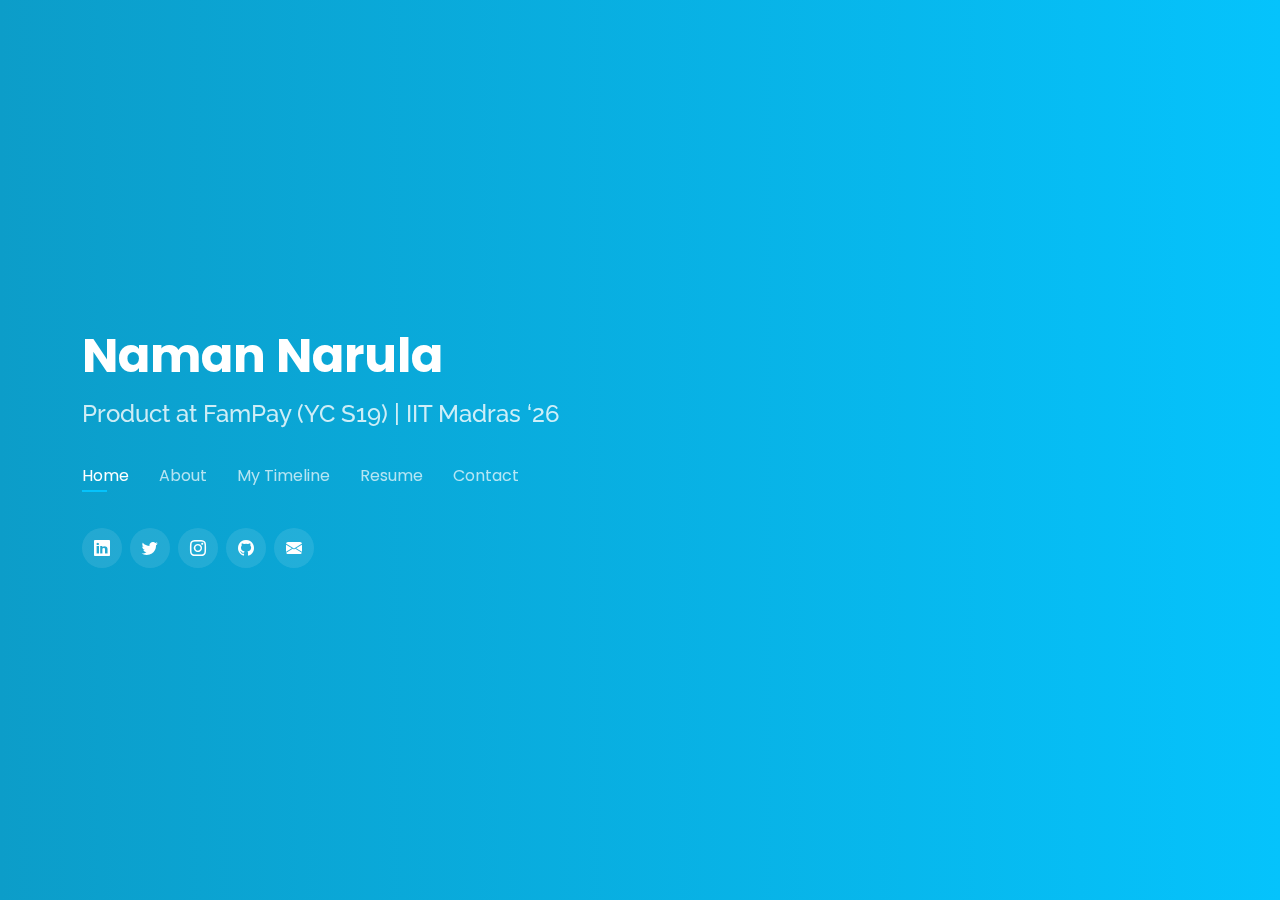
<file: index.html>
<!DOCTYPE html>
<html lang="en">

<head>
  <meta charset="utf-8">
  <meta content="width=device-width, initial-scale=1.0" name="viewport">

  <title>Naman Narula</title>
  <meta content="" name="description">
  <meta content="" name="keywords">

  <!-- Favicons -->
  <link href="assets/img/favicon.png" rel="icon">
  <link href="assets/img/apple-touch-icon.png" rel="apple-touch-icon">

  <!-- Google Fonts -->
  <link href="https://fonts.googleapis.com/css?family=Open+Sans:300,300i,400,400i,600,600i,700,700i|Raleway:300,300i,400,400i,500,500i,600,600i,700,700i|Poppins:300,300i,400,400i,500,500i,600,600i,700,700i" rel="stylesheet">

  <!-- Vendor CSS Files -->
  <link href="assets/vendor/bootstrap/css/bootstrap.min.css" rel="stylesheet">
  <link href="assets/vendor/bootstrap-icons/bootstrap-icons.css" rel="stylesheet">
  <link href="assets/vendor/boxicons/css/boxicons.min.css" rel="stylesheet">
  <link href="assets/vendor/glightbox/css/glightbox.min.css" rel="stylesheet">
  <link href="assets/vendor/remixicon/remixicon.css" rel="stylesheet">
  <link href="assets/vendor/swiper/swiper-bundle.min.css" rel="stylesheet">

  <!-- Template Main CSS File -->
  <link href="assets/css/style.css" rel="stylesheet">

</head>

<body>

  <!-- ======= Header ======= -->
  <header id="header">
    <div class="container">

      <h1><a href="index.html">Naman Narula</a></h1>
      <!-- Uncomment below if you prefer to use an image logo -->
      <!-- <a href="index.html" class="mr-auto"><img src="assets/img/logo.png" alt="" class="img-fluid"></a> -->
      <h2>Product at FamPay (YC S19) | IIT Madras ‘26</h2>

      <nav id="navbar" class="navbar">
        <ul>
          <li><a class="nav-link active" href="#header">Home</a></li>
          <li><a class="nav-link" href="https://linkedin.com/in/namannarula">About</a></li>
      <!--    <li><a class="nav-link" href="#portfolio">Portfolio</a></li> -->
          <li><a class="nav-link" href="#journey">My Timeline</a></li>
          <li><a class="nav-link" href="https://narula.dev/assets/Resume.PDF" target="_blank">Resume</a></li>
          <li><a class="nav-link" href="#contact">Contact</a></li>



        </ul>
        <i class="bi bi-list mobile-nav-toggle"></i>
      </nav><!-- .navbar -->

      <div class="social-links">
        <a href="https://linkedin.com/in/namannarula" target="_blank" class="linkedin"><i class="bi bi-linkedin"></i></a>
        <a href="https://twitter.com/namannarula" target="_blank" class="twitter"><i class="bi bi-twitter"></i></a>
        <a href="https://instagram.com/in/namannarula" target="_blank" class="instagram"><i class="bi bi-instagram"></i></a>
        <a href="https://github.com/namannarula" target="_blank" class="github"><i class="bi bi-github"></i></a>
        <a href="mailto:naman@narula.dev " target=_blank" class="email"><i class="bi bi-envelope-fill"></i></a>

      </div>

    </div>
  </header><!-- End Header -->

  <!-- ======= About Section ======= -->
  <section id="about" class="about">

    <!-- ======= About Me ======= -->
    <div class="about-me container">

      <div class="section-title">
        <h2>About</h2>
        <p>about me</p>
      </div>

      <div class="row">
        <div class="col-lg-4" data-aos="fade-right">
          <img src="assets/img/me.jpg" class="img-fluid" alt="">
        </div>
        <div class="col-lg-8 pt-4 pt-lg-0 content" data-aos="fade-left">
<!--          <h3>UI/UX &amp; Graphic Designer</h3>-->
          <p class="fst" style="font-size: 19px">
             A talented student with extensive knowledge in technological fields such as IoT, Linux and cloud services, currently pursuing <strong> Bachelors of Science in Data Science & Applications from Indian Institute of Technology, Madras. </strong>
          </p>
          <br> <br>
          <div class="row">
            <div>
              <ul>
                <li><i class="bi bi-chevron-right"></i> Complete hands-on development expertise in IoT and hardware-software integration using devices &
                  services like Raspberry Pi, Node-RED, IFTTT and Google Cloud APIs. </li>
                <li><i class="bi bi-chevron-right"></i> Practical knowledge of hosting and configuring various applications on the cloud, especially with AWS &
                  LAMP stacks.</li>
                <li><i class="bi bi-chevron-right"></i> Excellent familiarity with command-line systems in configuring & managing various applications like storage
                  & media servers, DNS sinkholes, VCS like GitLab & Gitea, Automation servers like Jenkins, and much more,
                  primarily with Debian-based distributions.</li>
                <li><i class="bi bi-chevron-right"></i> Understanding of Artificial Intelligence & Machine Learning concepts, with hands-on experience in
                  training & predicting computer vision & NLP models with TensorFlow.</li>
<!--              <li> <i class="bi bi-chevron-right"></i> <a href="https://narula.dev/assets/naman-journey.pdf">Checkout my entire journey here!</a> </li>-->

            </div>
              </ul>


            </div>
<!--            <div class="col-lg-6">
              <ul>
                <li><i class="bi bi-chevron-right"></i> <strong>Age:</strong> <span>30</span></li>
                <li><i class="bi bi-chevron-right"></i> <strong>Degree:</strong> <span>Master</span></li>
                <li><i class="bi bi-chevron-right"></i> <strong>PhEmailone:</strong> <span>email@example.com</span></li>
                <li><i class="bi bi-chevron-right"></i> <strong>Freelance:</strong> <span>Available</span></li>
              </ul>
            </div>-->
          </div>
        </div>


    </div><!-- End About Me -->

<!--     ======= Counts =======-->
    <!--<div class="counts container">

      <div class="row">

        <div class="col-lg-3 col-md-6">
          <div class="count-box">
            <i class="bi bi-emoji-smile"></i>
            <span data-purecounter-start="0" data-purecounter-end="232" data-purecounter-duration="1" class="purecounter"></span>
            <p>Happy Clients</p>
          </div>
        </div>

        <div class="col-lg-3 col-md-6 mt-5 mt-md-0">
          <div class="count-box">
            <i class="bi bi-journal-richtext"></i>
            <span data-purecounter-start="0" data-purecounter-end="521" data-purecounter-duration="1" class="purecounter"></span>
            <p>Projects</p>
          </div>
        </div>

        <div class="col-lg-3 col-md-6 mt-5 mt-lg-0">
          <div class="count-box">
            <i class="bi bi-headset"></i>
            <span data-purecounter-start="0" data-purecounter-end="1463" data-purecounter-duration="1" class="purecounter"></span>
            <p>Hours Of Support</p>
          </div>
        </div>

        <div class="col-lg-3 col-md-6 mt-5 mt-lg-0">
          <div class="count-box">
            <i class="bi bi-award"></i>
            <span data-purecounter-start="0" data-purecounter-end="24" data-purecounter-duration="1" class="purecounter"></span>
            <p>Awards</p>
          </div>
        </div>

      </div>-->

<!--    </div> End Counts-->

<!--     ======= Skills  =======-->
    <!--<div class="skills container">

      <div class="section-title">
        <h2>Skills</h2>
      </div>

      <div class="row skills-content">

        <div class="col-lg-6">

          <div class="progress">
            <span class="skill">HTML <i class="val">100%</i></span>
            <div class="progress-bar-wrap">
              <div class="progress-bar" role="progressbar" aria-valuenow="100" aria-valuemin="0" aria-valuemax="100"></div>
            </div>
          </div>

          <div class="progress">
            <span class="skill">CSS <i class="val">90%</i></span>
            <div class="progress-bar-wrap">
              <div class="progress-bar" role="progressbar" aria-valuenow="90" aria-valuemin="0" aria-valuemax="100"></div>
            </div>
          </div>

          <div class="progress">
            <span class="skill">JavaScript <i class="val">75%</i></span>
            <div class="progress-bar-wrap">
              <div class="progress-bar" role="progressbar" aria-valuenow="75" aria-valuemin="0" aria-valuemax="100"></div>
            </div>
          </div>

        </div>

        <div class="col-lg-6">

          <div class="progress">
            <span class="skill">PHP <i class="val">80%</i></span>
            <div class="progress-bar-wrap">
              <div class="progress-bar" role="progressbar" aria-valuenow="80" aria-valuemin="0" aria-valuemax="100"></div>
            </div>
          </div>

          <div class="progress">
            <span class="skill">WordPress/CMS <i class="val">90%</i></span>
            <div class="progress-bar-wrap">
              <div class="progress-bar" role="progressbar" aria-valuenow="90" aria-valuemin="0" aria-valuemax="100"></div>
            </div>
          </div>

          <div class="progress">
            <span class="skill">Photoshop <i class="val">55%</i></span>
            <div class="progress-bar-wrap">
              <div class="progress-bar" role="progressbar" aria-valuenow="55" aria-valuemin="0" aria-valuemax="100"></div>
            </div>
          </div>

        </div>

      </div>-->

<!--    </div> End Skills-->

    <!-- ======= Interests ======= -->
    <div class="interests container">

      <div class="section-title">
        <h2>Skills</h2>
      </div>

      <div class="row">
        <div class="col-lg-3 col-md-4">
          <div class="icon-box">
            <i class="bi-cloud" style="color: #ffbb2c;"></i>
            <h3>Cloud</h3>
          </div>
        </div>
        <div class="col-lg-3 col-md-4 mt-4 mt-md-0">
          <div class="icon-box">
            <i class="bi-terminal" style="color: #5578ff;"></i>
            <h3>Linux</h3>
          </div>
        </div>
        <div class="col-lg-3 col-md-4 mt-4 mt-md-0">
          <div class="icon-box">
            <i class="bi-diagram-3" style="color: #e80368;"></i>
            <h3>Internet of Things</h3>
          </div>
        </div>
        <div class="col-lg-3 col-md-4 mt-4 mt-lg-0">
          <div class="icon-box">
            <i class="bi-code-slash" style="color: #ff5828;"></i>
            <h3>Python</h3>
          </div>
        </div>
        <div class="col-lg-3 col-md-4 mt-4">
          <div class="icon-box">
            <i class="bi-cpu" style="color: #e361ff;"></i>
            <h3>Machine Learning</h3>
          </div>
        </div>
        <div class="col-lg-3 col-md-4 mt-4">
          <div class="icon-box">
            <i class="bi-text-left" style="color: #47aeff;"></i>
            <h3>Natural Language Processing</h3>
          </div>
        </div>
        <div class="col-lg-3 col-md-4 mt-4">
          <div class="icon-box">
            <i class="bi-eye" style="color: #ffa76e;"></i>
            <h3>Computer Vision</h3>
          </div>
        </div>
        <div class="col-lg-3 col-md-4 mt-4">
          <div class="icon-box">
            <i class="bi-window" style="color: #11dbcf;"></i>
            <h3>Web Development</h3>
          </div>
        </div>
        <!--<div class="col-lg-3 col-md-4 mt-4">
          <div class="icon-box">
            <i class="ri-anchor-line" style="color: #b2904f;"></i>
            <h3>Dirada Pack</h3>
          </div>
        </div>
        <div class="col-lg-3 col-md-4 mt-4">
          <div class="icon-box">
            <i class="ri-disc-line" style="color: #b20969;"></i>
            <h3>Moton Ideal</h3>
          </div>
        </div>
        <div class="col-lg-3 col-md-4 mt-4">
          <div class="icon-box">
            <i class="ri-base-station-line" style="color: #ff5828;"></i>
            <h3>Verdo Park</h3>
          </div>
        </div>
        <div class="col-lg-3 col-md-4 mt-4">
          <div class="icon-box">
            <i class="ri-fingerprint-line" style="color: #29cc61;"></i>
            <h3>Flavor Nivelanda</h3>
          </div>
        </div>-->
      </div>

    </div><!-- End Interests -->

    <!-- ======= Testimonials ======= -->
    <!--<div class="testimonials container">

      <div class="section-title">
        <h2>Testimonials</h2>
      </div>

      <div class="testimonials-slider swiper" data-aos="fade-up" data-aos-delay="100">
        <div class="swiper-wrapper">

          <div class="swiper-slide">
            <div class="testimonial-item">
              <p>
                <i class="bx bxs-quote-alt-left quote-icon-left"></i>
                Proin iaculis purus consequat sem cure digni ssim donec porttitora entum suscipit rhoncus. Accusantium quam, ultricies eget id, aliquam eget nibh et. Maecen aliquam, risus at semper.
                <i class="bx bxs-quote-alt-right quote-icon-right"></i>
              </p>
              <img src="assets/img/testimonials/testimonials-1.jpg" class="testimonial-img" alt="">
              <h3>Saul Goodman</h3>
              <h4>Ceo &amp; Founder</h4>
            </div>
          </div>&lt;!&ndash; End testimonial item &ndash;&gt;

          <div class="swiper-slide">
            <div class="testimonial-item">
              <p>
                <i class="bx bxs-quote-alt-left quote-icon-left"></i>
                Export tempor illum tamen malis malis eram quae irure esse labore quem cillum quid cillum eram malis quorum velit fore eram velit sunt aliqua noster fugiat irure amet legam anim culpa.
                <i class="bx bxs-quote-alt-right quote-icon-right"></i>
              </p>
              <img src="assets/img/testimonials/testimonials-2.jpg" class="testimonial-img" alt="">
              <h3>Sara Wilsson</h3>
              <h4>Designer</h4>
            </div>
          </div>&lt;!&ndash; End testimonial item &ndash;&gt;

          <div class="swiper-slide">
            <div class="testimonial-item">
              <p>
                <i class="bx bxs-quote-alt-left quote-icon-left"></i>
                Enim nisi quem export duis labore cillum quae magna enim sint quorum nulla quem veniam duis minim tempor labore quem eram duis noster aute amet eram fore quis sint minim.
                <i class="bx bxs-quote-alt-right quote-icon-right"></i>
              </p>
              <img src="assets/img/testimonials/testimonials-3.jpg" class="testimonial-img" alt="">
              <h3>Jena Karlis</h3>
              <h4>Store Owner</h4>
            </div>
          </div>&lt;!&ndash; End testimonial item &ndash;&gt;

          <div class="swiper-slide">
            <div class="testimonial-item">
              <p>
                <i class="bx bxs-quote-alt-left quote-icon-left"></i>
                Fugiat enim eram quae cillum dolore dolor amet nulla culpa multos export minim fugiat minim velit minim dolor enim duis veniam ipsum anim magna sunt elit fore quem dolore labore illum veniam.
                <i class="bx bxs-quote-alt-right quote-icon-right"></i>
              </p>
              <img src="assets/img/testimonials/testimonials-4.jpg" class="testimonial-img" alt="">
              <h3>Matt Brandon</h3>
              <h4>Freelancer</h4>
            </div>
          </div>&lt;!&ndash; End testimonial item &ndash;&gt;

          <div class="swiper-slide">
            <div class="testimonial-item">
              <p>
                <i class="bx bxs-quote-alt-left quote-icon-left"></i>
                Quis quorum aliqua sint quem legam fore sunt eram irure aliqua veniam tempor noster veniam enim culpa labore duis sunt culpa nulla illum cillum fugiat legam esse veniam culpa fore nisi cillum quid.
                <i class="bx bxs-quote-alt-right quote-icon-right"></i>
              </p>
              <img src="assets/img/testimonials/testimonials-5.jpg" class="testimonial-img" alt="">
              <h3>John Larson</h3>
              <h4>Entrepreneur</h4>
            </div>
          </div>&lt;!&ndash; End testimonial item &ndash;&gt;

        </div>
        <div class="swiper-pagination"></div>
      </div>

      <div class="owl-carousel testimonials-carousel">

      </div>

    </div>--><!-- End Testimonials  -->

  </section><!-- End About Section -->

  <!-- ======= Resume Section ======= -->
  <section id="journey" class="resume">
    <div class="container">

      <div class="section-title">
        <h2>Timeline</h2>
        <p>Check-out My Timeline!</p>
      </div>

      <div class="">
        <div class="">
<!--          <h3 class="resume-title">Professional Experience</h3>-->
          <div class="resume-item">
            <h4>Age 10</h4>
            <p>
            <ul>
              <li>Posted my first YouTube Video, <a href="https://youtu.be/YUNGtH-_cd8"> <u> <i>unboxing a camera. </i> </u>  </a> </li>
            </ul>
            </p>
          </div>

          <div class="resume-item">
            <h4>Age 11</h4>
            <p>
            <ul>
            <li>Learnt my first programming language, JavaScript. I thought of making a <a href="https://youtu.be/li_QcZ8Ylt4"> <u> <i>  playlist online </i> </u> </a> to teach JavaScript to other people. After a few videos, I lost interest and didn't post anymore. </li>
            </ul>
            </p>
          </div>

          <div class="resume-item">
            <h4>Age 12</h4>
            <p>
            <ul>
              <li>I got myself a<a href="http://namantechlabs.com/category/tutorials/raspberry-pi/" target="_blank"> <u><i> Raspberry Pi</i></u></a>, which is a palm-sized,
                small machine that can run several Linux operating
                systems. With that, I used python to create many
                small projects and modules using various sensors.</li>

            <li>Learnt about robotics, and created various robots
              with Lego’s EV3 & Arduino</li>

            </ul>
            </p>
          </div>

          <div class="resume-item">
            <h4>Age 13</h4>
            <p>
            <ul>
            <li>I created <a href="http://namantechlabs.com/"> <u> <i> my first website </i> </u> </a> where I started
                showcasing my projects and writing blogs. </li>

            <li>I also built my <a href="http://namantechlabs.com/pc-build/build-your-own-pc-in-45-minutes/ "> <u> <i> first desktop computer </i> </u> </a> at this
              age and got a very good response from it on my
              website.</li>
            </ul>
            </p>
          </div>

          <div class="resume-item">
            <h4>Age 14</h4>
            <p>
            <ul>
            <li>Using a Raspberry Pi, I <a href="https://www.linkedin.com/posts/namannarula_googleapi-raspberrypi-activity-6437648361347743744-xCFK"> <u> <i> created my very own
              Google Home. </i> </u> </a> It witnessed over 350,000 views
              and more than 8,000 likes on LinkedIn.</li>

            <li>I was Invited to censhare India, a product-based German IT company, for their town hall meeting to
              <a href="https://www.linkedin.com/posts/namannarula_i-was-officially-invited-to-give-a-presentation-activity-6446079121893220352-LnTs"> <u> <i> give a presentation </i> </u></a> and showcase what I’ve
                   created to all the employees. </li>

            </ul>
            </p>
          </div>

          <div class="resume-item">
            <h4>Age 15</h4>
            <p>
            <ul>
            <li>Started working with Fiverr to create websites
              for clients from the UK, US and Germany and
              made my first earnings.</li>

            <li>Created <a href="https://www.linkedin.com/feed/update/urn:li:activity:6539895152633307136?updateEntityUrn=urn%3Ali%3Afs_feedUpdate%3A%28V2%2Curn%3Ali%3Aactivity%3A6539895152633307136%29&lipi=urn%3Ali%3Apage%3Ad_flagship3_profile_view_base%3Bu%2FI0QVJ3R%2FKZyr6RJl4CuA%3D%3D"> <u> <i> "VisiORAL: Human Eye forthe
              Visually Impaired" </i></u></a> aimed at transforming the
              visual world into the audio world for the blind
              using Google's Cloud Vision API & a Raspberry
              Pi. This project has received over 250,000 views
              and 6000 likes across LinkedIn.</li>

            <li>"The Changemaker" plaque was awarded by
              Dr. Amita Chauhan, Chairperson - Amity Group
              of Schools, in appreciation of the outstanding
              innovative approach to this project.
              Also bagged a gold medal in an inter-school
              competition in NCR.</li>
            </ul>
            </p>
          </div>

          <div class="resume-item">
            <h4>Age 16</h4>
            <p>
            <ul>
           <li> Learnt about Amazon Web Services (AWS) and
             got the <a href="https://www.linkedin.com/posts/namannarula_aws-udemy-solutionsarchitect-activity-6735838251019493376-fuZ6/"> <u> <i> certificate </i></u> </a> for the AWS: Solutions Architect
             Associate course on Udemy </li>

            <li>Explored Node-RED for the first time and created a
              module with it to  <a href="https://www.linkedin.com/posts/namannarula_slack-hardware-apis-activity-6773298980307689473-qG-9"> <u> <i> Control lights with Slack!</i></u></a> </li>

            <li>  <a href="https://youtu.be/Q7vhY3SsYvg"><u> <i>   Built myself a high-end gaming computer. </i></u></a> </li>
            </ul>


            </p>
          </div>
          <div class="resume-item">
            <h4>Age 17</h4>
            <p>
            <ul>
              <li> Learnt about computer vision and got the
                "Introduction to TensorFlow forArtificial
                Intelligence, Machine Learning, and Deep
                Learning"  <a href="https://coursera.org/share/b3c086eab8641a037a229ee963a602f7"> <u> <i>  certificate </i></u></a> from DeepLearning.AI </li>

            <li>Created a  <a href="https://github.com/namannarula/Rock-Paper-Scissors-Game"> <u> <i> Rock-Paper-Scissors game </i></u> </a>
                trained with TensorFlow to recognise hand
                gestures and play rock-paper-scissors against
                the computer.</li>

            </ul>


            </p>
          </div>

          <div class="resume-item">
            <h4>Age 18</h4>
            <p>
            <ul>
            <li>Started pursuing Bachelors of Science in Data Science & Applications from Indian Institute of Technology, Madras</li>
            <li>Incorporated & worked on building <a href="https://allespay.tech" target="_blank"><u><i>AllesPay:</i></u></a> a platform for employers to provide tax-free meal benefits for their employees & manage their expenses.</li>
            <li>Joined <a href="https://fampay.in" target="_blank"><u><i>FamPay</i></u></a> (YC S19) as a Product Analyst. </li>

            </ul>
            </p>
          </div>

          <div class="resume-item">
            <h4>Age 19</h4>
            <p>
            <ul>
            <li>Working on Leveraging AI at FamPay to build better Customer Support Solutions</li>
            </ul>
            </p>
          </div>

        </div>
      </div>

    </div>
  </section><!-- End Resume Section -->



      <!-- ======= Portfolio Section ======= -->
  <section id="portfolio" class="portfolio">
    <div class="container">

      <div class="section-title">
        <h2>Portfolio</h2>
        <p>My Works</p>
      </div>

      <div class="row">
        <div class="col-lg-12 d-flex justify-content-center">
          <ul id="portfolio-flters">
            <li data-filter="*" class="filter-active">All</li>
            <li data-filter=".filter-app">AI/ML</li>
            <li data-filter=".filter-card">Raspberry Pi</li>
            <li data-filter=".filter-web">Other</li>
          </ul>
        </div>
      </div>

      <div class="row portfolio-container">

        <div class="col-lg-4 col-md-6 portfolio-item filter-app">
          <div class="portfolio-wrap">
            <img src="assets/thumbnails/RPS_HD.png" class="img-fluid" alt="">
            <div class="portfolio-info">
              <h4>Rock Paper Scissors</h4>
              <p>with TensorFlow</p>
              <div class="portfolio-links">
<!--                <a href="assets/img/portfolio/portfolio-1.jpg" data-gallery="portfolioGallery" class="portfolio-lightbox" title="App 1"><i class="bx bx-plus"></i></a>-->
                <a href="portfolio-details_RPS.html" data-gallery="portfolioDetailsGallery" data-glightbox="type: external" class="portfolio-details-lightbox" title="Portfolio Details"><i class="bi bi-eye-fill"></i></a>
              </div>
            </div>
          </div>
        </div>

        <div class="col-lg-4 col-md-6 portfolio-item filter-web">
          <div class="portfolio-wrap">
            <img src="assets/thumbnails/PC_HD.png" class="img-fluid" alt="">
            <div class="portfolio-info">
              <h4>PC Build</h4>
              <p></p>
              <div class="portfolio-links">
<!--                <a href="assets/img/portfolio/portfolio-2.jpg" data-gallery="portfolioGallery" class="portfolio-lightbox" title="Web 3"><i class="bx bx-plus"></i></a>-->
                <a href="portfolio-details_PC.html" data-gallery="portfolioDetailsGallery" data-glightbox="type: external" class="portfolio-details-lightbox" title="Portfolio Details"><i class="bi bi-eye-fill"></i></a>
              </div>
            </div>
          </div>
        </div>

        <div class="col-lg-4 col-md-6 portfolio-item filter-app">
          <div class="portfolio-wrap">
            <img src="assets/thumbnails/SWM_HD.jpg" class="img-fluid" alt="">
            <div class="portfolio-info">
              <h4>Smart Watchman</h4>
              <p>with jetson nano & azure</p>
              <div class="portfolio-links">
<!--                <a href="assets/img/portfolio/portfolio-3.jpg" data-gallery="portfolioGallery" class="portfolio-lightbox" title="App 2"><i class="bx bx-plus"></i></a>-->
                <a href="portfolio-details_SWM.html" data-gallery="portfolioDetailsGallery" data-glightbox="type: external" class="portfolio-details-lightbox" title="Portfolio Details"><i class="bi bi-eye-fill"></i></a>
              </div>
            </div>
          </div>
        </div>

        <div class="col-lg-4 col-md-6 portfolio-item filter-card">
          <div class="portfolio-wrap">
            <img src="assets/thumbnails/GH_HD.jpg" class="img-fluid" alt="">
            <div class="portfolio-info">
              <h4>Google Home</h4>
              <p>with raspberry pi</p>
              <div class="portfolio-links">
<!--                <a href="assets/img/portfolio/portfolio-4.jpg" data-gallery="portfolioGallery" class="portfolio-lightbox" title="Card 2"><i class="bx bx-plus"></i></a>-->
                <a href="portfolio-details_GH.html" data-gallery="portfolioDetailsGallery" data-glightbox="type: external" class="portfolio-details-lightbox" title="Portfolio Details"><i class="bi bi-eye-fill"></i></a>
              </div>
            </div>
          </div>
        </div>

        <div class="col-lg-4 col-md-6 portfolio-item filter-card">
          <div class="portfolio-wrap">
            <img src="assets/thumbnails/VO_HD.jpg" class="img-fluid" alt="">
            <div class="portfolio-info">
              <h4>VisiORAL</h4>
              <p>Human eye for the visually impaired</p>
              <div class="portfolio-links">
<!--                <a href="assets/img/portfolio/portfolio-5.jpg" data-gallery="portfolioGallery" class="portfolio-lightbox" title="Web 2"><i class="bx bx-plus"></i></a>-->
                <a href="portfolio-details_VO.html" data-gallery="portfolioDetailsGallery" data-glightbox="type: external" class="portfolio-details-lightbox" title="Portfolio Details"><i class="bi bi-eye-fill"></i></a>
              </div>
            </div>
          </div>
        </div>

        <!--<div class="col-lg-4 col-md-6 portfolio-item filter-app">
          <div class="portfolio-wrap">
            <img src="assets/img/portfolio/portfolio-6.jpg" class="img-fluid" alt="">
            <div class="portfolio-info">
              <h4>App 3</h4>
              <p>App</p>
              <div class="portfolio-links">
                <a href="assets/img/portfolio/portfolio-6.jpg" data-gallery="portfolioGallery" class="portfolio-lightbox" title="App 3"><i class="bx bx-plus"></i></a>
                <a href="portfolio-details.html" data-gallery="portfolioDetailsGallery" data-glightbox="type: external" class="portfolio-details-lightbox" title="Portfolio Details"><i class="bx bx-link"></i></a>
              </div>
            </div>
          </div>
        </div>

        <div class="col-lg-4 col-md-6 portfolio-item filter-card">
          <div class="portfolio-wrap">
            <img src="assets/img/portfolio/portfolio-7.jpg" class="img-fluid" alt="">
            <div class="portfolio-info">
              <h4>Card 1</h4>
              <p>Card</p>
              <div class="portfolio-links">
                <a href="assets/img/portfolio/portfolio-7.jpg" data-gallery="portfolioGallery" class="portfolio-lightbox" title="Card 1"><i class="bx bx-plus"></i></a>
                <a href="portfolio-details.html" data-gallery="portfolioDetailsGallery" data-glightbox="type: external" class="portfolio-details-lightbox" title="Portfolio Details"><i class="bx bx-link"></i></a>
              </div>
            </div>
          </div>
        </div>

        <div class="col-lg-4 col-md-6 portfolio-item filter-card">
          <div class="portfolio-wrap">
            <img src="assets/img/portfolio/portfolio-8.jpg" class="img-fluid" alt="">
            <div class="portfolio-info">
              <h4>Card 3</h4>
              <p>Card</p>
              <div class="portfolio-links">
                <a href="assets/img/portfolio/portfolio-8.jpg" data-gallery="portfolioGallery" class="portfolio-lightbox" title="Card 3"><i class="bx bx-plus"></i></a>
                <a href="portfolio-details.html" data-gallery="portfolioDetailsGallery" data-glightbox="type: external" class="portfolio-details-lightbox" title="Portfolio Details"><i class="bx bx-link"></i></a>
              </div>
            </div>
          </div>
        </div>

        <div class="col-lg-4 col-md-6 portfolio-item filter-web">
          <div class="portfolio-wrap">
            <img src="assets/img/portfolio/portfolio-9.jpg" class="img-fluid" alt="">
            <div class="portfolio-info">
              <h4>Web 3</h4>
              <p>Web</p>
              <div class="portfolio-links">
                <a href="assets/img/portfolio/portfolio-9.jpg" data-gallery="portfolioGallery" class="portfolio-lightbox" title="Web 3"><i class="bx bx-plus"></i></a>
                <a href="portfolio-details.html" data-gallery="portfolioDetailsGallery" data-glightbox="type: external" class="portfolio-details-lightbox" title="Portfolio Details"><i class="bx bx-link"></i></a>
              </div>
            </div>
          </div>
        </div>-->

      </div>

    </div>
  </section><!-- End Portfolio Section -->

  <!-- ======= Contact Section ======= -->
  <section id="contact" class="contact">
    <div class="container">

      <div class="section-title">
        <h2>Contact</h2>
        <p>Contact Me</p>
      </div>

      <div class="row mt-2">

        <div class="col-md-6 d-flex align-items-stretch">
          <div class="info-box">
            <i class="bx bx-envelope"></i>
            <h3>Email Me</h3>
            <div class="social-links2">
          <p> <a href="mailto:naman@narula.dev" target="_blank"> naman@narula.dev </a> </p>
            </div>
          </div>
        </div>

        <div class="col-md-6 mt-4 mt-md-0 d-flex align-items-stretch">
          <div class="info-box">
            <i class="bx bx-share-alt"></i>
            <h3>Social Profiles</h3>
            <div class="social-links">
              <a href="https://linkedin.com/in/namannarula" target="_blank" class="linkedin"><i class="bi bi-linkedin"></i></a>
              <a href="https://twitter.com/namannarula" target="_blank" class="twitter"><i class="bi bi-twitter"></i></a>
              <a href="https://instagram.com/in/namannarula" target="_blank" class="instagram"><i class="bi bi-instagram"></i></a>
            </div>
          </div>
        </div>

       <!-- <div class="col-md-6 mt-4 d-flex align-items-stretch">
          <div class="info-box">
            <i class="bx bx-envelope"></i>
            <h3>Email Me</h3>
            <p>contact@example.com</p>
          </div>
        </div>
        <div class="col-md-6 mt-4 d-flex align-items-stretch">
          <div class="info-box">
            <i class="bx bx-phone-call"></i>
            <h3>Call Me</h3>
            <p>+1 5589 55488 55</p>
          </div>
        </div>-->
      </div>

      <!--<form action="forms/contact.php" method="post" role="form" class="php-email-form mt-4">
        <div class="row">
          <div class="col-md-6 form-group">
            <input type="text" name="name" class="form-control" id="name" placeholder="Your Name" required>
          </div>
          <div class="col-md-6 form-group mt-3 mt-md-0">
            <input type="email" class="form-control" name="email" id="email" placeholder="Your Email" required>
          </div>
        </div>
        <div class="form-group mt-3">
          <input type="text" class="form-control" name="subject" id="subject" placeholder="Subject" required>
        </div>
        <div class="form-group mt-3">
          <textarea class="form-control" name="message" rows="5" placeholder="Message" required></textarea>
        </div>
        <div class="my-3">
          <div class="loading">Loading</div>
          <div class="error-message"></div>
          <div class="sent-message">Your message has been sent. Thank you!</div>
        </div>
        <div class="text-center"><button type="submit">Send Message</button></div>
      </form>-->

    </div>

    <div class="credits">
      <!-- All the links in the footer should remain intact. -->
      <!-- You can delete the links only if you purchased the pro version. -->
      <!-- Licensing information: https://bootstrapmade.com/license/ -->
      <!-- Purchase the pro version with working PHP/AJAX contact form: https://bootstrapmade.com/personal-free-resume-bootstrap-template/ -->
      Website Template by <a href="https://bootstrapmade.com/">BootstrapMade</a>
    </div>

  </section><!-- End Contact Section -->



  <!-- Vendor JS Files -->
  <script src="assets/vendor/purecounter/purecounter_vanilla.js"></script>
  <script src="assets/vendor/bootstrap/js/bootstrap.bundle.min.js"></script>
  <script src="assets/vendor/glightbox/js/glightbox.min.js"></script>
  <script src="assets/vendor/isotope-layout/isotope.pkgd.min.js"></script>
  <script src="assets/vendor/swiper/swiper-bundle.min.js"></script>
  <script src="assets/vendor/waypoints/noframework.waypoints.js"></script>
  <script src="assets/vendor/php-email-form/validate.js"></script>

  <!-- Template Main JS File -->
  <script src="assets/js/main.js"></script>

</body>

</html>
</file>
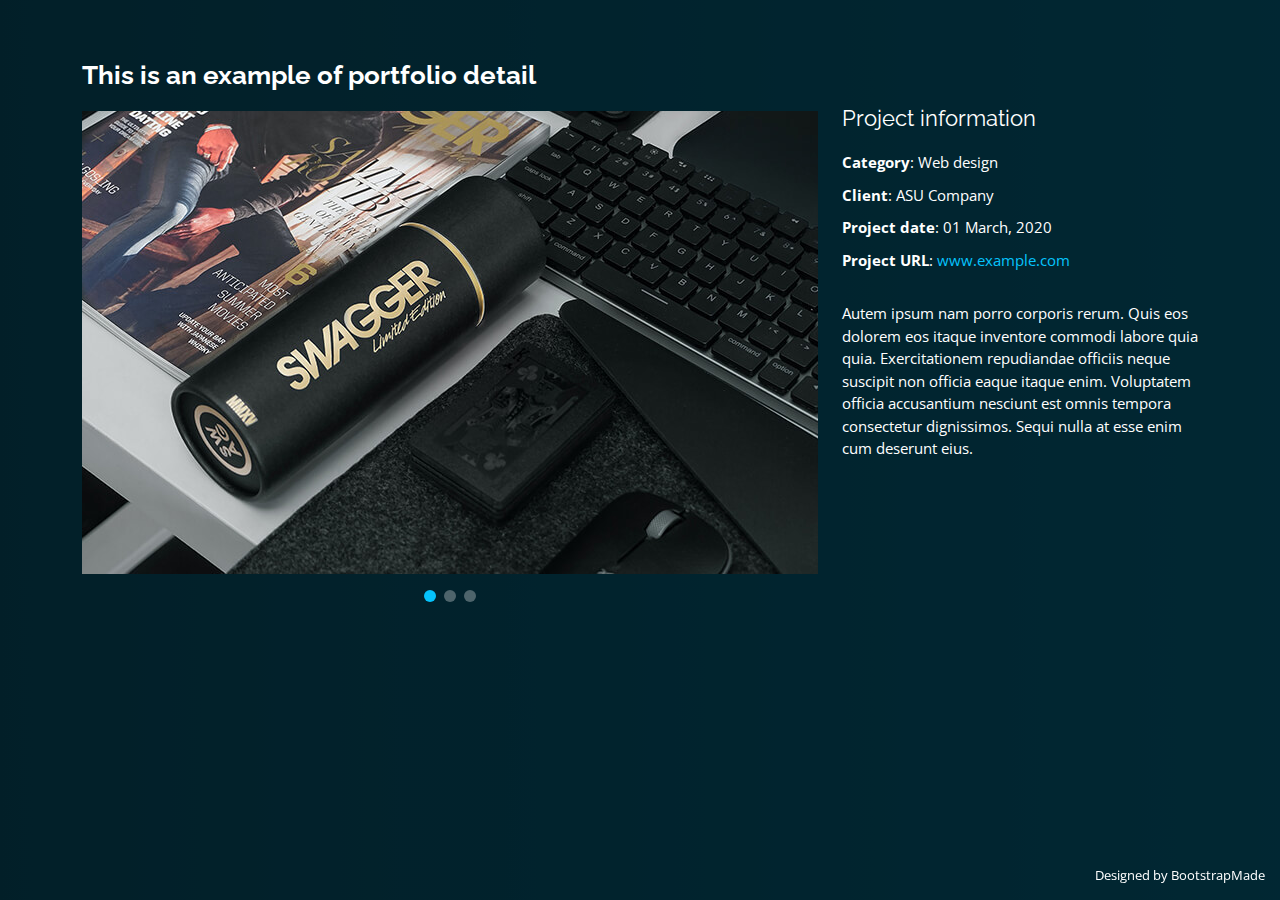
<file: portfolio-details.html>
<!DOCTYPE html>
<html lang="en">

<head>
  <meta charset="utf-8">
  <meta content="width=device-width, initial-scale=1.0" name="viewport">

  <title>Portfolio Details - Personal Bootstrap Template</title>
  <meta content="" name="description">
  <meta content="" name="keywords">

  <!-- Favicons -->
  <link href="assets/img/favicon.png" rel="icon">
  <link href="assets/img/apple-touch-icon.png" rel="apple-touch-icon">

  <!-- Google Fonts -->
  <link href="https://fonts.googleapis.com/css?family=Open+Sans:300,300i,400,400i,600,600i,700,700i|Raleway:300,300i,400,400i,500,500i,600,600i,700,700i|Poppins:300,300i,400,400i,500,500i,600,600i,700,700i" rel="stylesheet">

  <!-- Vendor CSS Files -->
  <link href="assets/vendor/bootstrap/css/bootstrap.min.css" rel="stylesheet">
  <link href="assets/vendor/bootstrap-icons/bootstrap-icons.css" rel="stylesheet">
  <link href="assets/vendor/boxicons/css/boxicons.min.css" rel="stylesheet">
  <link href="assets/vendor/glightbox/css/glightbox.min.css" rel="stylesheet">
  <link href="assets/vendor/remixicon/remixicon.css" rel="stylesheet">
  <link href="assets/vendor/swiper/swiper-bundle.min.css" rel="stylesheet">

  <!-- Template Main CSS File -->
  <link href="assets/css/style.css" rel="stylesheet">

</head>

<body>

  <main id="main">

    <!-- ======= Portfolio Details ======= -->
    <div id="portfolio-details" class="portfolio-details">
      <div class="container">

        <div class="row">

          <div class="col-lg-8">
            <h2 class="portfolio-title">This is an example of portfolio detail</h2>

            <div class="portfolio-details-slider swiper">
              <div class="swiper-wrapper align-items-center">

                <div class="swiper-slide">
                  <img src="assets/img/portfolio/portfolio-details-1.jpg" alt="">
                </div>

                <div class="swiper-slide">
                  <img src="assets/img/portfolio/portfolio-details-2.jpg" alt="">
                </div>

                <div class="swiper-slide">
                  <img src="assets/img/portfolio/portfolio-details-3.jpg" alt="">
                </div>

              </div>
              <div class="swiper-pagination"></div>
            </div>

          </div>

          <div class="col-lg-4 portfolio-info">
            <h3>Project information</h3>
            <ul>
              <li><strong>Category</strong>: Web design</li>
              <li><strong>Client</strong>: ASU Company</li>
              <li><strong>Project date</strong>: 01 March, 2020</li>
              <li><strong>Project URL</strong>: <a href="#">www.example.com</a></li>
            </ul>

            <p>
              Autem ipsum nam porro corporis rerum. Quis eos dolorem eos itaque inventore commodi labore quia quia. Exercitationem repudiandae officiis neque suscipit non officia eaque itaque enim. Voluptatem officia accusantium nesciunt est omnis tempora consectetur dignissimos. Sequi nulla at esse enim cum deserunt eius.
            </p>
          </div>

        </div>

      </div>
    </div><!-- End Portfolio Details -->

  </main><!-- End #main -->

  <div class="credits">
    <!-- All the links in the footer should remain intact. -->
    <!-- You can delete the links only if you purchased the pro version. -->
    <!-- Licensing information: https://bootstrapmade.com/license/ -->
    <!-- Purchase the pro version with working PHP/AJAX contact form: https://bootstrapmade.com/personal-free-resume-bootstrap-template/ -->
    Designed by <a href="https://bootstrapmade.com/">BootstrapMade</a>
  </div>

  <!-- Vendor JS Files -->
  <script src="assets/vendor/purecounter/purecounter_vanilla.js"></script>
  <script src="assets/vendor/bootstrap/js/bootstrap.bundle.min.js"></script>
  <script src="assets/vendor/glightbox/js/glightbox.min.js"></script>
  <script src="assets/vendor/isotope-layout/isotope.pkgd.min.js"></script>
  <script src="assets/vendor/swiper/swiper-bundle.min.js"></script>
  <script src="assets/vendor/waypoints/noframework.waypoints.js"></script>
  <script src="assets/vendor/php-email-form/validate.js"></script>

  <!-- Template Main JS File -->
  <script src="assets/js/main.js"></script>

</body>

</html>
</file>
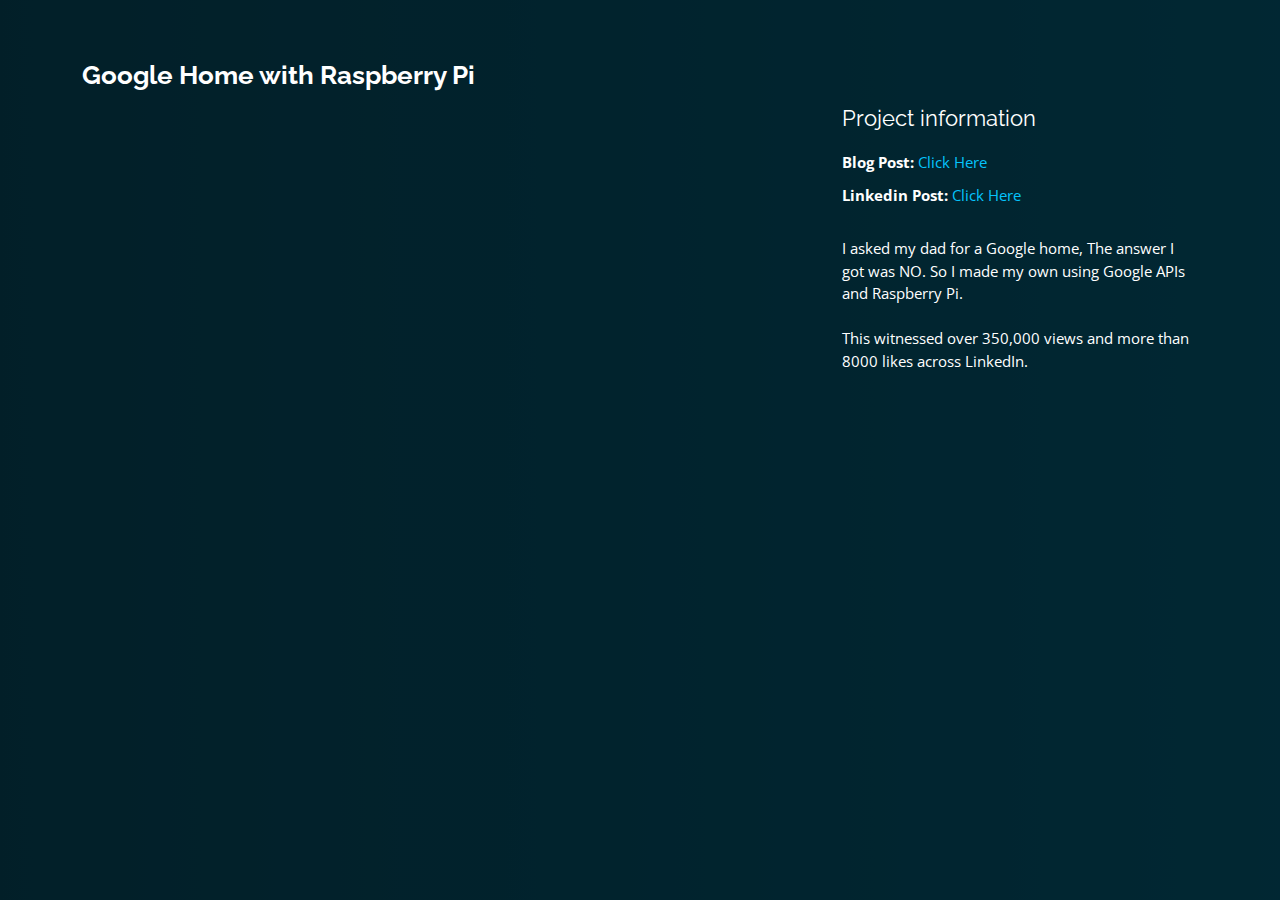
<file: portfolio-details_GH.html>
<!DOCTYPE html>
<html lang="en">

<head>
  <meta charset="utf-8">
  <meta content="width=device-width, initial-scale=1.0" name="viewport">

  <title>Google Home with Raspberry Pi</title>
  <meta content="" name="description">
  <meta content="" name="keywords">

  <!-- Favicons -->
  <link href="assets/img/favicon.png" rel="icon">
  <link href="assets/img/apple-touch-icon.png" rel="apple-touch-icon">

  <!-- Google Fonts -->
  <link href="https://fonts.googleapis.com/css?family=Open+Sans:300,300i,400,400i,600,600i,700,700i|Raleway:300,300i,400,400i,500,500i,600,600i,700,700i|Poppins:300,300i,400,400i,500,500i,600,600i,700,700i" rel="stylesheet">

  <!-- Vendor CSS Files -->
  <link href="assets/vendor/bootstrap/css/bootstrap.min.css" rel="stylesheet">
  <link href="assets/vendor/bootstrap-icons/bootstrap-icons.css" rel="stylesheet">
  <link href="assets/vendor/boxicons/css/boxicons.min.css" rel="stylesheet">
  <link href="assets/vendor/glightbox/css/glightbox.min.css" rel="stylesheet">
  <link href="assets/vendor/remixicon/remixicon.css" rel="stylesheet">
  <link href="assets/vendor/swiper/swiper-bundle.min.css" rel="stylesheet">

  <!-- Template Main CSS File -->
  <link href="assets/css/style.css" rel="stylesheet">

</head>

<body>

  <main id="main">

    <!-- ======= Portfolio Details ======= -->
    <div id="portfolio-details" class="portfolio-details">
      <div class="container">

        <div class="row">

          <div class="col-lg-8">
            <h2 class="portfolio-title">Google Home with Raspberry Pi</h2>

            <div class="portfolio-details-slider swiper">
              <div class="swiper-wrapper align-items-center">
                <iframe src="https://www.linkedin.com/embed/feed/update/urn:li:ugcPost:6437647972779028480?compact=1" height="399" width="710" frameborder="0" allowfullscreen="" title="Embedded post"></iframe>
              </div>
              <div class="swiper-pagination"></div>
            </div>

          </div>

          <div class="col-lg-4 portfolio-info">
            <h3>Project information</h3>
            <ul>
              <li><strong>Blog Post: </strong><a href="http://namantechlabs.com/projects/raspberrypi-googlehome/" target="_blank">Click Here</a></li>
              <li><strong>Linkedin Post: </strong><a href="https://www.linkedin.com/posts/namannarula_googleapi-raspberrypi-activity-6437648361347743744-xCFK?utm_source=share&utm_medium=member_desktop"target="_blank">Click Here</a></li>
            </ul>

            <p>
              I asked my dad for a Google home, The answer I got was NO. So I made my own using Google APIs and Raspberry Pi.   <br> <br> This witnessed over 350,000 views and more than 8000 likes across LinkedIn.     </p>
          </div>

        </div>

      </div>
    </div><!-- End Portfolio Details -->

  </main><!-- End #main -->


  <!-- Vendor JS Files -->
  <script src="assets/vendor/purecounter/purecounter_vanilla.js"></script>
  <script src="assets/vendor/bootstrap/js/bootstrap.bundle.min.js"></script>
  <script src="assets/vendor/glightbox/js/glightbox.min.js"></script>
  <script src="assets/vendor/isotope-layout/isotope.pkgd.min.js"></script>
  <script src="assets/vendor/swiper/swiper-bundle.min.js"></script>
  <script src="assets/vendor/waypoints/noframework.waypoints.js"></script>
  <script src="assets/vendor/php-email-form/validate.js"></script>

  <!-- Template Main JS File -->
  <script src="assets/js/main.js"></script>

</body>

</html>
</file>
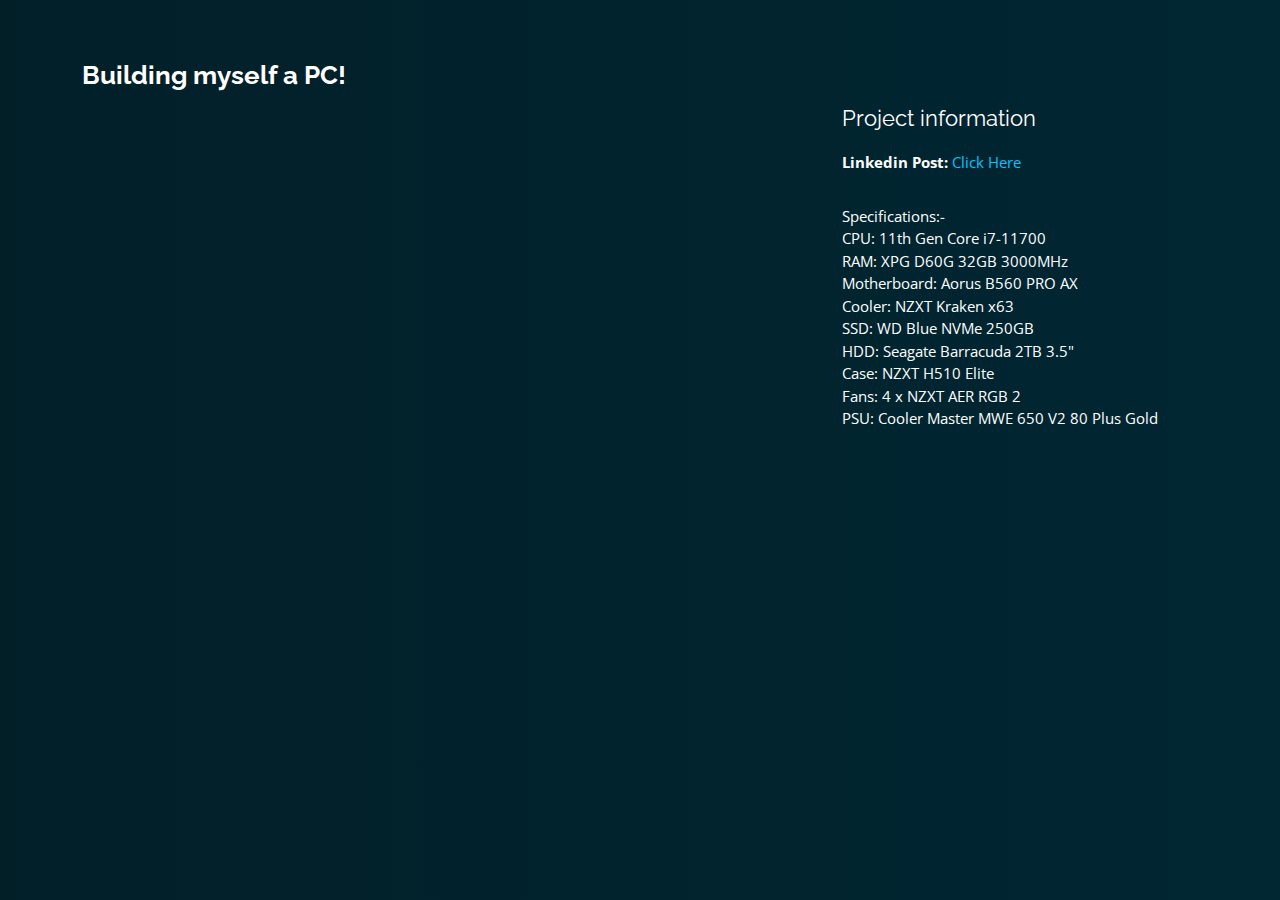
<file: portfolio-details_PC.html>
<!DOCTYPE html>
<html lang="en">

<head>
  <meta charset="utf-8">
  <meta content="width=device-width, initial-scale=1.0" name="viewport">

  <title>Building myself a PC!</title>
  <meta content="" name="description">
  <meta content="" name="keywords">

  <!-- Favicons -->
  <link href="assets/img/favicon.png" rel="icon">
  <link href="assets/img/apple-touch-icon.png" rel="apple-touch-icon">

  <!-- Google Fonts -->
  <link href="https://fonts.googleapis.com/css?family=Open+Sans:300,300i,400,400i,600,600i,700,700i|Raleway:300,300i,400,400i,500,500i,600,600i,700,700i|Poppins:300,300i,400,400i,500,500i,600,600i,700,700i" rel="stylesheet">

  <!-- Vendor CSS Files -->
  <link href="assets/vendor/bootstrap/css/bootstrap.min.css" rel="stylesheet">
  <link href="assets/vendor/bootstrap-icons/bootstrap-icons.css" rel="stylesheet">
  <link href="assets/vendor/boxicons/css/boxicons.min.css" rel="stylesheet">
  <link href="assets/vendor/glightbox/css/glightbox.min.css" rel="stylesheet">
  <link href="assets/vendor/remixicon/remixicon.css" rel="stylesheet">
  <link href="assets/vendor/swiper/swiper-bundle.min.css" rel="stylesheet">

  <!-- Template Main CSS File -->
  <link href="assets/css/style.css" rel="stylesheet">

</head>

<body>

  <main id="main">

    <!-- ======= Portfolio Details ======= -->
    <div id="portfolio-details" class="portfolio-details">
      <div class="container">

        <div class="row">

          <div class="col-lg-8">
            <h2 class="portfolio-title">Building myself a PC!</h2>

            <div class="portfolio-details-slider swiper">
              <div class="swiper-wrapper align-items-center">
                <iframe width="710" height="399" src="https://www.youtube.com/embed/Q7vhY3SsYvg" title="Building myself a PC! | NZXT H510 Elite | Core i7-11700 | Kraken x63 | 2021 | Time Lapse" frameborder="0" allow="accelerometer; autoplay; clipboard-write; encrypted-media; gyroscope; picture-in-picture" allowfullscreen></iframe>

              </div>
              <div class="swiper-pagination"></div>
            </div>

          </div>

          <div class="col-lg-4 portfolio-info">
            <h3>Project information</h3>
            <ul>

              <li><strong>Linkedin Post: </strong><a href="https://www.linkedin.com/posts/namannarula_pcbuild-ifixit-nzxt-activity-6798090366886187008-V8R0?utm_source=share&utm_medium=member_desktop" target="_blank">Click Here</a></li>
            </ul>

            <p>
              Specifications:- <br>
              CPU: 11th Gen Core i7-11700 <br>
              RAM: XPG D60G 32GB 3000MHz<br>
              Motherboard: Aorus B560 PRO AX<br>
              Cooler: NZXT Kraken x63<br>
              SSD: WD Blue NVMe 250GB<br>
              HDD: Seagate Barracuda 2TB 3.5"<br>
              Case: NZXT H510 Elite<br>
              Fans: 4 x NZXT AER RGB 2<br>
              PSU: Cooler Master MWE 650 V2 80 Plus Gold<br>
            </p>
          </div>

        </div>

      </div>
    </div><!-- End Portfolio Details -->

  </main><!-- End #main -->

  <!-- Vendor JS Files -->
  <script src="assets/vendor/purecounter/purecounter_vanilla.js"></script>
  <script src="assets/vendor/bootstrap/js/bootstrap.bundle.min.js"></script>
  <script src="assets/vendor/glightbox/js/glightbox.min.js"></script>
  <script src="assets/vendor/isotope-layout/isotope.pkgd.min.js"></script>
  <script src="assets/vendor/swiper/swiper-bundle.min.js"></script>
  <script src="assets/vendor/waypoints/noframework.waypoints.js"></script>
  <script src="assets/vendor/php-email-form/validate.js"></script>

  <!-- Template Main JS File -->
  <script src="assets/js/main.js"></script>

</body>

</html>
</file>
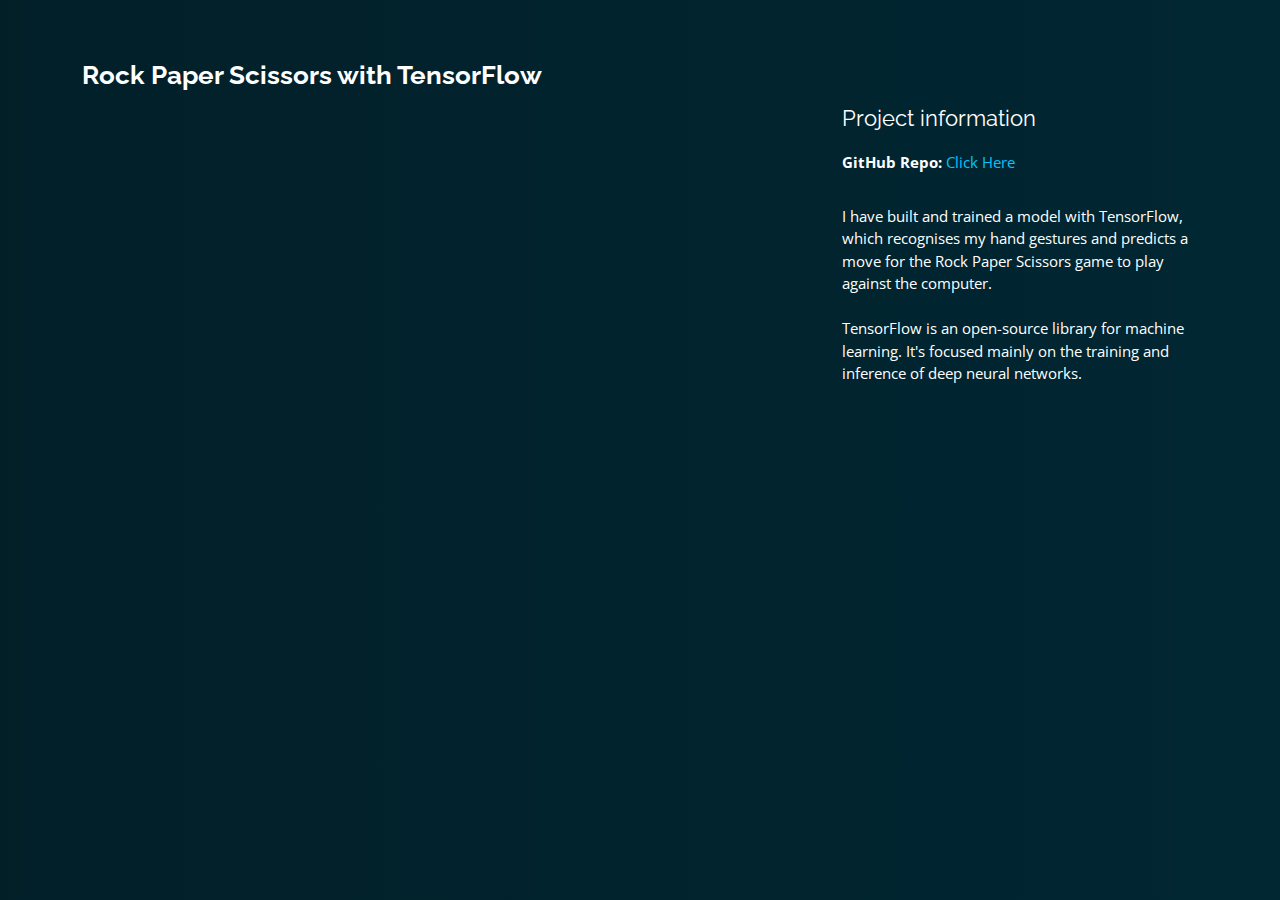
<file: portfolio-details_RPS.html>
<!DOCTYPE html>
<html lang="en">

<head>
  <meta charset="utf-8">
  <meta content="width=device-width, initial-scale=1.0" name="viewport">

  <title>Rock Paper Scissors with TensorFlow</title>
  <meta content="" name="description">
  <meta content="" name="keywords">

  <!-- Favicons -->
  <link href="assets/img/favicon.png" rel="icon">
  <link href="assets/img/apple-touch-icon.png" rel="apple-touch-icon">

  <!-- Google Fonts -->
  <link href="https://fonts.googleapis.com/css?family=Open+Sans:300,300i,400,400i,600,600i,700,700i|Raleway:300,300i,400,400i,500,500i,600,600i,700,700i|Poppins:300,300i,400,400i,500,500i,600,600i,700,700i" rel="stylesheet">

  <!-- Vendor CSS Files -->
  <link href="assets/vendor/bootstrap/css/bootstrap.min.css" rel="stylesheet">
  <link href="assets/vendor/bootstrap-icons/bootstrap-icons.css" rel="stylesheet">
  <link href="assets/vendor/boxicons/css/boxicons.min.css" rel="stylesheet">
  <link href="assets/vendor/glightbox/css/glightbox.min.css" rel="stylesheet">
  <link href="assets/vendor/remixicon/remixicon.css" rel="stylesheet">
  <link href="assets/vendor/swiper/swiper-bundle.min.css" rel="stylesheet">

  <!-- Template Main CSS File -->
  <link href="assets/css/style.css" rel="stylesheet">

</head>

<body>

  <main id="main">

    <!-- ======= Portfolio Details ======= -->
    <div id="portfolio-details" class="portfolio-details">
      <div class="container">

        <div class="row">

          <div class="col-lg-8">
            <h2 class="portfolio-title">Rock Paper Scissors with TensorFlow</h2>

            <div class="portfolio-details-slider swiper">
              <div class="swiper-wrapper align-items-center">
                <iframe src="https://www.linkedin.com/embed/feed/update/urn:li:ugcPost:6802920709631946752?compact=1" height="399" width="710" frameborder="0" allowfullscreen="" title="Embedded post"></iframe>


              </div>
              <div class="swiper-pagination"></div>
            </div>

          </div>

          <div class="col-lg-4 portfolio-info">
            <h3>Project information</h3>
            <ul>

              <li><strong>GitHub Repo: </strong><a href="https://github.com/namannarula/Rock-Paper-Scissors-Game" target="_blank">Click Here</a></li>
            </ul>

            <p>
              I have built and trained a model with TensorFlow, which recognises my hand gestures and predicts a move for the Rock Paper Scissors game to play against the computer.
<br> <br>
              TensorFlow is an open-source library for machine learning. It's focused mainly on the training and inference of deep neural networks.
            </p>
          </div>

        </div>

      </div>
    </div><!-- End Portfolio Details -->

  </main><!-- End #main -->


  <!-- Vendor JS Files -->
  <script src="assets/vendor/purecounter/purecounter_vanilla.js"></script>
  <script src="assets/vendor/bootstrap/js/bootstrap.bundle.min.js"></script>
  <script src="assets/vendor/glightbox/js/glightbox.min.js"></script>
  <script src="assets/vendor/isotope-layout/isotope.pkgd.min.js"></script>
  <script src="assets/vendor/swiper/swiper-bundle.min.js"></script>
  <script src="assets/vendor/waypoints/noframework.waypoints.js"></script>
  <script src="assets/vendor/php-email-form/validate.js"></script>

  <!-- Template Main JS File -->
  <script src="assets/js/main.js"></script>

</body>

</html>
</file>
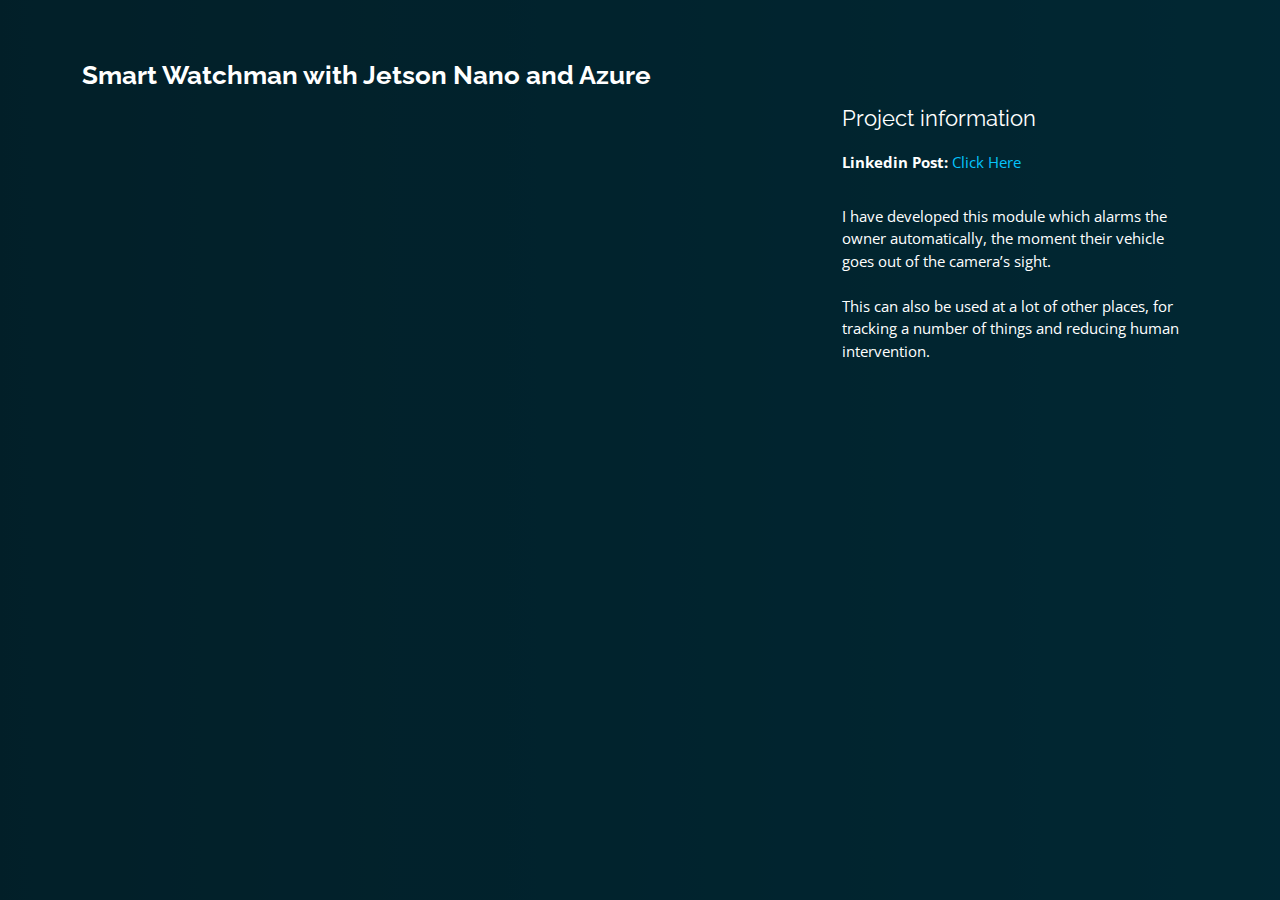
<file: portfolio-details_SWM.html>
<!DOCTYPE html>
<html lang="en">

<head>
  <meta charset="utf-8">
  <meta content="width=device-width, initial-scale=1.0" name="viewport">

  <title>Smart Watchman with Jetson Nano and Azure</title>
  <meta content="" name="description">
  <meta content="" name="keywords">

  <!-- Favicons -->
  <link href="assets/img/favicon.png" rel="icon">
  <link href="assets/img/apple-touch-icon.png" rel="apple-touch-icon">

  <!-- Google Fonts -->
  <link href="https://fonts.googleapis.com/css?family=Open+Sans:300,300i,400,400i,600,600i,700,700i|Raleway:300,300i,400,400i,500,500i,600,600i,700,700i|Poppins:300,300i,400,400i,500,500i,600,600i,700,700i" rel="stylesheet">

  <!-- Vendor CSS Files -->
  <link href="assets/vendor/bootstrap/css/bootstrap.min.css" rel="stylesheet">
  <link href="assets/vendor/bootstrap-icons/bootstrap-icons.css" rel="stylesheet">
  <link href="assets/vendor/boxicons/css/boxicons.min.css" rel="stylesheet">
  <link href="assets/vendor/glightbox/css/glightbox.min.css" rel="stylesheet">
  <link href="assets/vendor/remixicon/remixicon.css" rel="stylesheet">
  <link href="assets/vendor/swiper/swiper-bundle.min.css" rel="stylesheet">

  <!-- Template Main CSS File -->
  <link href="assets/css/style.css" rel="stylesheet">

</head>

<body>

  <main id="main">

    <!-- ======= Portfolio Details ======= -->
    <div id="portfolio-details" class="portfolio-details">
      <div class="container">

        <div class="row">

          <div class="col-lg-8">
            <h2 class="portfolio-title">Smart Watchman with Jetson Nano and Azure</h2>

            <div class="portfolio-details-slider swiper">
              <div class="swiper-wrapper align-items-center">
                <iframe width="710" height="399" src="https://www.youtube.com/embed/mOAVYpwRfyg" title="Smart Watchman using NVIDIA Jetson Nano, Microsoft Azure and DeepStream SDK." frameborder="0" allow="accelerometer; autoplay; clipboard-write; encrypted-media; gyroscope; picture-in-picture" allowfullscreen></iframe>

              </div>
              <div class="swiper-pagination"></div>
            </div>

          </div>

          <div class="col-lg-4 portfolio-info">
            <h3>Project information</h3>
            <ul>

              <li><strong>Linkedin Post: </strong><a href="https://www.linkedin.com/posts/namannarula_machinelearning-ai-nvidia-activity-6659874339132968960-X8cA?utm_source=share&utm_medium=member_desktop" target="_blank">Click Here</a></li>
            </ul>

            <p>
              I have developed this module which alarms the owner automatically, the moment their vehicle goes out of the camera’s sight. <br> <br> This can also be used at a lot of other places, for tracking a number of things and reducing human intervention.
            </p>
          </div>

        </div>

      </div>
    </div><!-- End Portfolio Details -->

  </main><!-- End #main -->


  <!-- Vendor JS Files -->
  <script src="assets/vendor/purecounter/purecounter_vanilla.js"></script>
  <script src="assets/vendor/bootstrap/js/bootstrap.bundle.min.js"></script>
  <script src="assets/vendor/glightbox/js/glightbox.min.js"></script>
  <script src="assets/vendor/isotope-layout/isotope.pkgd.min.js"></script>
  <script src="assets/vendor/swiper/swiper-bundle.min.js"></script>
  <script src="assets/vendor/waypoints/noframework.waypoints.js"></script>
  <script src="assets/vendor/php-email-form/validate.js"></script>

  <!-- Template Main JS File -->
  <script src="assets/js/main.js"></script>

</body>

</html>
</file>
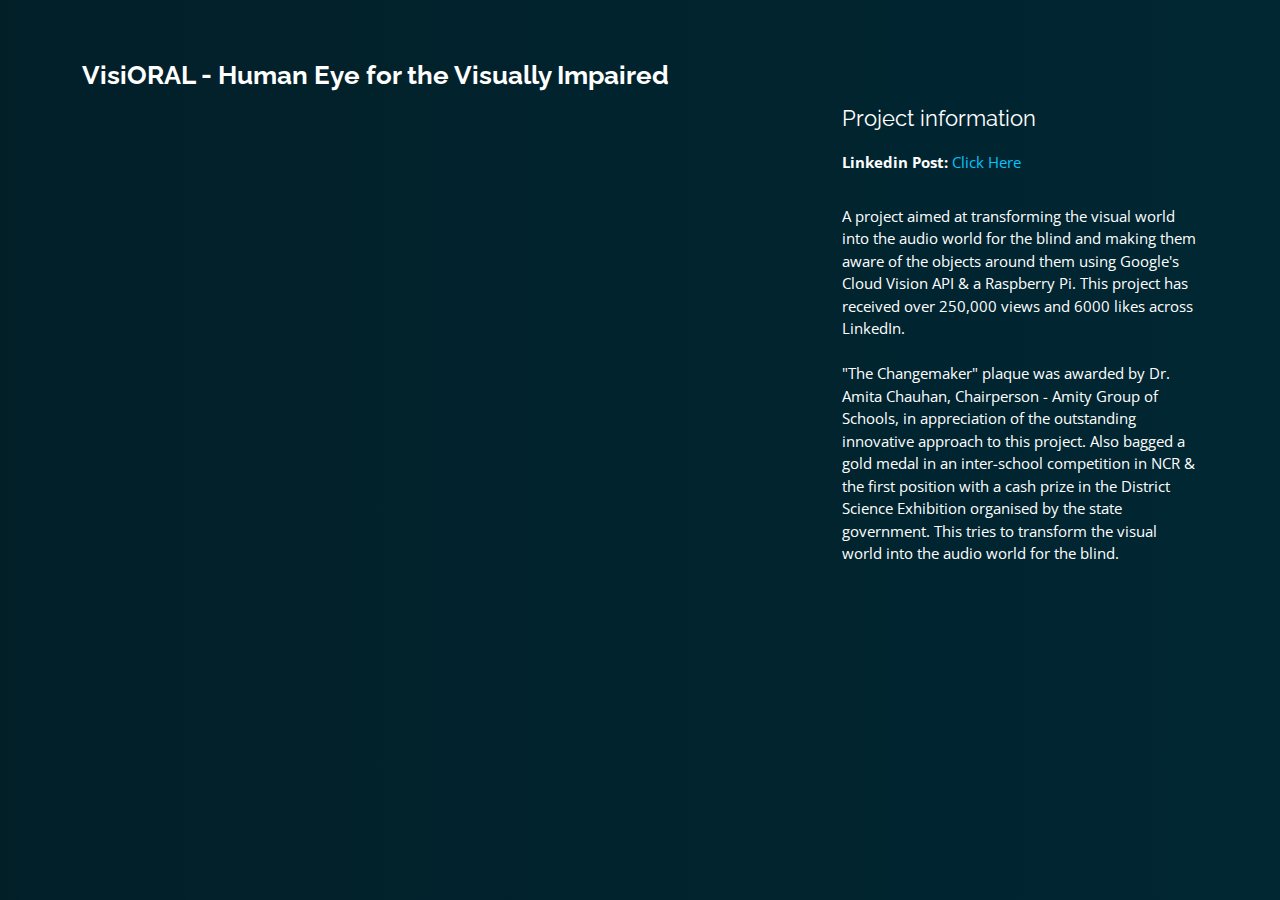
<file: portfolio-details_VO.html>
<!DOCTYPE html>
<html lang="en">

<head>
  <meta charset="utf-8">
  <meta content="width=device-width, initial-scale=1.0" name="viewport">

  <title>VisiORAL - Human Eye for the Visually Impaired</title>
  <meta content="" name="description">
  <meta content="" name="keywords">

  <!-- Favicons -->
  <link href="assets/img/favicon.png" rel="icon">
  <link href="assets/img/apple-touch-icon.png" rel="apple-touch-icon">

  <!-- Google Fonts -->
  <link href="https://fonts.googleapis.com/css?family=Open+Sans:300,300i,400,400i,600,600i,700,700i|Raleway:300,300i,400,400i,500,500i,600,600i,700,700i|Poppins:300,300i,400,400i,500,500i,600,600i,700,700i" rel="stylesheet">

  <!-- Vendor CSS Files -->
  <link href="assets/vendor/bootstrap/css/bootstrap.min.css" rel="stylesheet">
  <link href="assets/vendor/bootstrap-icons/bootstrap-icons.css" rel="stylesheet">
  <link href="assets/vendor/boxicons/css/boxicons.min.css" rel="stylesheet">
  <link href="assets/vendor/glightbox/css/glightbox.min.css" rel="stylesheet">
  <link href="assets/vendor/remixicon/remixicon.css" rel="stylesheet">
  <link href="assets/vendor/swiper/swiper-bundle.min.css" rel="stylesheet">

  <!-- Template Main CSS File -->
  <link href="assets/css/style.css" rel="stylesheet">

</head>

<body>

  <main id="main">

    <!-- ======= Portfolio Details ======= -->
    <div id="portfolio-details" class="portfolio-details">
      <div class="container">

        <div class="row">

          <div class="col-lg-8">
            <h2 class="portfolio-title">VisiORAL - Human Eye for the Visually Impaired</h2>

            <div class="portfolio-details-slider swiper">
              <div class="swiper-wrapper align-items-center">
                <iframe src="https://www.linkedin.com/embed/feed/update/urn:li:ugcPost:6539895045435293696?compact=1" height="399" width="710" frameborder="0" allowfullscreen="" title="Embedded post"></iframe>              </div>
              <div class="swiper-pagination"></div>
            </div>

          </div>

          <div class="col-lg-4 portfolio-info">
            <h3>Project information</h3>
            <ul>
              <li><strong>Linkedin Post: </strong><a href="https://www.linkedin.com/posts/namannarula_raspberrypi-googlevision-googlecloud-activity-6539895152633307136-h7S7?utm_source=share&utm_medium=member_desktop" target="_blank">Click Here</a></li>
            </ul>

            <p>
              A project aimed at transforming the visual world into the audio world for the blind and making them aware of the objects around them using Google's Cloud Vision API & a Raspberry Pi. This project has received over 250,000 views and 6000 likes across LinkedIn.   <br> <br> "The Changemaker" plaque was awarded by Dr. Amita Chauhan, Chairperson - Amity Group of Schools, in appreciation of the outstanding innovative approach to this project.
              Also bagged a gold medal in an inter-school competition in NCR & the first position with a cash prize in the District Science Exhibition organised by the state government. This tries to transform the visual world into the audio world for the blind.     </p>
          </div>

        </div>

      </div>
    </div><!-- End Portfolio Details -->

  </main><!-- End #main -->


  <!-- Vendor JS Files -->
  <script src="assets/vendor/purecounter/purecounter_vanilla.js"></script>
  <script src="assets/vendor/bootstrap/js/bootstrap.bundle.min.js"></script>
  <script src="assets/vendor/glightbox/js/glightbox.min.js"></script>
  <script src="assets/vendor/isotope-layout/isotope.pkgd.min.js"></script>
  <script src="assets/vendor/swiper/swiper-bundle.min.js"></script>
  <script src="assets/vendor/waypoints/noframework.waypoints.js"></script>
  <script src="assets/vendor/php-email-form/validate.js"></script>

  <!-- Template Main JS File -->
  <script src="assets/js/main.js"></script>

</body>

</html>
</file>
<file: assets/css/style.css>
/**
* Template Name: Personal - v4.8.1
* Template URL: https://bootstrapmade.com/personal-free-resume-bootstrap-template/
* Author: BootstrapMade.com
* License: https://bootstrapmade.com/license/
*/

/*--------------------------------------------------------------
# General
--------------------------------------------------------------*/
body {
  font-family: "Open Sans", sans-serif;
  background-color: #040404;
  color: #fff;
  position: relative;
  background: transparent;
}

body::before {
  content: "";
  position: fixed;
  background-image: linear-gradient(to right, #0c9dc9 , #05c3fc);
  background-size: cover;
  left: 0;
  right: 0;
  top: 0;
  height: 100vh;
  z-index: -1;
}

@media (min-width: 1024px) {
  body::before {
    background-attachment: fixed;
  }
}

a {
  color: #05c3fc;
  text-decoration: none;
}

a:hover {
  color: #05c3fc;
  text-decoration: none;
}

h1,
h2,
h3,
h4,
h5,
h6 {
  font-family: "Raleway", sans-serif;
}

/*--------------------------------------------------------------
# Header
--------------------------------------------------------------*/
#header {
  transition: ease-in-out 0.3s;
  position: relative;
  height: 100vh;
  display: flex;
  align-items: center;
  z-index: 997;
  overflow-y: auto;
}

#header * {
  transition: ease-in-out 0.3s;
}

#header h1 {
  font-size: 48px;
  margin: 0;
  padding: 0;
  line-height: 1;
  font-weight: 700;
  font-family: "Poppins", sans-serif;
}

#header h1 a,
#header h1 a:hover {
  color: #fff;
  line-height: 1;
  display: inline-block;
}

#header h2 {
  font-size: 24px;
  margin-top: 20px;
  color: rgba(255, 255, 255, 0.8);
}

#header h2 span {
  color: #fff;
  border-bottom: 2px solid #05c3fc;
  padding-bottom: 6px;
}

#header img {
  padding: 0;
  margin: 0;
}

#header .social-links {
  margin-top: 40px;
  display: flex;
}

#header .social-links a {
  font-size: 16px;
  display: flex;
  justify-content: center;
  align-items: center;
  background: rgba(255, 255, 255, 0.1);
  color: #fff;
  line-height: 1;
  margin-right: 8px;
  border-radius: 50%;
  width: 40px;
  height: 40px;
}

#header .social-links a:hover {
  background: #05c3fc;
}

@media (max-width: 992px) {
  #header h1 {
    font-size: 36px;
  }

  #header h2 {
    font-size: 20px;
    line-height: 30px;
  }

  #header .social-links {
    margin-top: 15px;
  }

  #header .container {
    display: flex;
    flex-direction: column;
    align-items: center;
  }
}

/* Header Top */
#header.header-top {
  height: 80px;
  position: fixed;
  left: 0;
  top: 0;
  right: 0;
  background: rgba(0, 0, 0, 0.9);
}

#header.header-top .social-links,
#header.header-top h2 {
  display: none;
}

#header.header-top h1 {
  margin-right: auto;
  font-size: 36px;
}

#header.header-top .container {
  display: flex;
  align-items: center;
}

#header.header-top .navbar {
  margin: 0;
}

@media (max-width: 768px) {
  #header.header-top {
    height: 60px;
  }

  #header.header-top h1 {
    font-size: 26px;
  }


}

/*--------------------------------------------------------------
# Navigation Menu
--------------------------------------------------------------*/
/**
* Desktop Navigation 
*/
.navbar {
  padding: 0;
  margin-top: 35px;
}

.navbar ul {
  margin: 0;
  padding: 0;
  display: flex;
  list-style: none;
  align-items: center;
}

.navbar li {
  position: relative;
}

.navbar li+li {
  margin-left: 30px;
}

.navbar a,
.navbar a:focus {
  display: flex;
  align-items: center;
  justify-content: space-between;
  padding: 0;
  font-family: "Poppins", sans-serif;
  font-size: 16px;
  font-weight: 400;
  color: rgba(255, 255, 255, 0.7);
  white-space: nowrap;
  transition: 0.3s;
}

.navbar a i,
.navbar a:focus i {
  font-size: 12px;
  line-height: 0;
  margin-left: 5px;
}

.navbar a:before {
  content: "";
  position: absolute;
  width: 0;
  height: 2px;
  bottom: -4px;
  left: 0;
  background-color: #05c3fc;
  visibility: hidden;
  width: 0px;
  transition: all 0.3s ease-in-out 0s;
}

.navbar a:hover:before,
.navbar li:hover>a:before,
.navbar .active:before {
  visibility: visible;
  width: 25px;
}

.navbar a:hover,
.navbar .active,
.navbar .active:focus,
.navbar li:hover>a {
  color: #fff;
}

/**
* Mobile Navigation 
*/
.mobile-nav-toggle {
  color: #fff;
  font-size: 28px;
  cursor: pointer;
  display: none;
  line-height: 0;
  transition: 0.5s;
  position: fixed;
  right: 15px;
  top: 15px;
}

@media (max-width: 991px) {
  .mobile-nav-toggle {
    display: block;
  }

  .navbar ul {
    display: none;
  }
}

.navbar-mobile {
  position: fixed;
  overflow: hidden;
  top: 0;
  right: 0;
  left: 0;
  bottom: 0;
  background: rgba(0, 0, 0, 0.9);
  transition: 0.3s;
  z-index: 999;
  margin-top: 0;
}

.navbar-mobile .mobile-nav-toggle {
  position: absolute;
  top: 15px;
  right: 15px;
}

.navbar-mobile ul {
  display: block;
  position: absolute;
  top: 55px;
  right: 15px;
  bottom: 45px;
  left: 15px;
  padding: 10px 0;
  overflow-y: auto;
  transition: 0.3s;
  border: 2px solid rgba(255, 255, 255, 0.2);
}

.navbar-mobile li {
  padding: 12px 20px;
}

.navbar-mobile li+li {
  margin: 0;
}

.navbar-mobile a,
.navbar-mobile a:focus {
  font-size: 16px;
  position: relative;
}

/*--------------------------------------------------------------
# Sections General
--------------------------------------------------------------*/
section {
  overflow: hidden;
  position: absolute;
  width: 100%;
  top: 140px;
  bottom: 100%;
  opacity: 0;
  transition: ease-in-out 0.4s;
  z-index: 2;
}

section.section-show {
  top: 100px;
  bottom: auto;
  opacity: 1;
  padding-bottom: 45px;
}

section .container {
  background: rgba(0, 0, 0, 0.9);
  padding: 30px;
}

@media (max-width: 768px) {
  section {
    top: 120px;
  }

  section.section-show {
    top: 80px;
  }
}

.section-title h2 {
  font-size: 14px;
  font-weight: 500;
  padding: 0;
  line-height: 1px;
  margin: 0 0 20px 0;
  letter-spacing: 2px;
  text-transform: uppercase;
  color: #aaaaaa;
  font-family: "Poppins", sans-serif;
}

.section-title h2::after {
  content: "";
  width: 120px;
  height: 1px;
  display: inline-block;
  background: #05c3fc;
  margin: 4px 10px;
}

.section-title p {
  margin: 0;
  margin: -15px 0 15px 0;
  font-size: 36px;
  font-weight: 700;
  text-transform: uppercase;
  font-family: "Poppins", sans-serif;
  color: #fff;
}

/*--------------------------------------------------------------
# About
--------------------------------------------------------------*/
.about-me .content h3 {
  font-weight: 700;
  font-size: 26px;
  color: #05c3fc;
}

.about-me .content ul {
  list-style: none;
  padding: 0;
}

.about-me .content ul li {
  margin-bottom: 20px;
  display: flex;
  align-items: center;
}

.about-me .content ul strong {
  margin-right: 10px;
}

.about-me .content ul i {
  font-size: 16px;
  margin-right: 5px;
  color: #05c3fc;
  line-height: 0;
}

.about-me .content p:last-child {
  margin-bottom: 0;
}

/*--------------------------------------------------------------
# Counts
--------------------------------------------------------------*/
.counts {
  padding: 70px 0 60px;
}

.counts .count-box {
  padding: 30px 30px 25px 30px;
  width: 100%;
  position: relative;
  text-align: center;
  background: rgba(255, 255, 255, 0.08);
}

.counts .count-box i {
  position: absolute;
  top: -25px;
  left: 50%;
  transform: translateX(-50%);
  font-size: 24px;
  background: rgba(255, 255, 255, 0.1);
  padding: 12px;
  color: #05c3fc;
  border-radius: 50px;
  line-height: 0;
}

.counts .count-box span {
  font-size: 36px;
  display: block;
  font-weight: 600;
  color: #fff;
}

.counts .count-box p {
  padding: 0;
  margin: 0;
  font-family: "Raleway", sans-serif;
  font-size: 14px;
}

/*--------------------------------------------------------------
# Skills
--------------------------------------------------------------*/
.skills .progress {
  height: 60px;
  display: block;
  background: none;
  border-radius: 0;
}

.skills .progress .skill {
  padding: 10px 0;
  margin: 0;
  text-transform: uppercase;
  display: block;
  font-weight: 600;
  font-family: "Poppins", sans-serif;
  color: #fff;
}

.skills .progress .skill .val {
  float: right;
  font-style: normal;
}

.skills .progress-bar-wrap {
  background: rgba(255, 255, 255, 0.2);
}

.skills .progress-bar {
  width: 1px;
  height: 10px;
  transition: 0.9s;
  background-color: #05c3fc;
}

/*--------------------------------------------------------------
# Interests
--------------------------------------------------------------*/
.interests .icon-box {
  display: flex;
  align-items: center;
  padding: 20px;
  background: rgba(255, 255, 255, 0.08);
  transition: ease-in-out 0.3s;
}

.interests .icon-box i {
  font-size: 32px;
  padding-right: 10px;
  line-height: 1;
}

.interests .icon-box h3 {
  font-weight: 700;
  margin: 0;
  padding: 0;
  line-height: 1;
  font-size: 16px;
  color: #fff;
}

.interests .icon-box:hover {
  background: rgba(255, 255, 255, 0.12);
}



/*--------------------------------------------------------------
# Testimonials
--------------------------------------------------------------*/
.testimonials .testimonials-carousel,
.testimonials .testimonials-slider {
  overflow: hidden;
}

.testimonials .testimonial-item {
  box-sizing: content-box;
  min-height: 320px;
}

.testimonials .testimonial-item .testimonial-img {
  width: 90px;
  border-radius: 50%;
  margin: -40px 0 0 40px;
  position: relative;
  z-index: 2;
  border: 6px solid rgba(255, 255, 255, 0.12);
}

.testimonials .testimonial-item h3 {
  font-size: 18px;
  font-weight: bold;
  margin: 10px 0 5px 45px;
  color: #fff;
}

.testimonials .testimonial-item h4 {
  font-size: 14px;
  color: #999;
  margin: 0 0 0 45px;
}

.testimonials .testimonial-item .quote-icon-left,
.testimonials .testimonial-item .quote-icon-right {
  color: rgba(255, 255, 255, 0.25);
  font-size: 26px;
}

.testimonials .testimonial-item .quote-icon-left {
  display: inline-block;
  left: -5px;
  position: relative;
}

.testimonials .testimonial-item .quote-icon-right {
  display: inline-block;
  right: -5px;
  position: relative;
  top: 10px;
}

.testimonials .testimonial-item p {
  font-style: italic;
  margin: 0 15px 0 15px;
  padding: 20px 20px 60px 20px;
  background: rgba(255, 255, 255, 0.1);
  position: relative;
  border-radius: 6px;
  position: relative;
  z-index: 1;
}

.testimonials .swiper-pagination {
  margin-top: 20px;
  position: relative;
}

.testimonials .swiper-pagination .swiper-pagination-bullet {
  width: 12px;
  height: 12px;
  opacity: 1;
  background-color: rgba(255, 255, 255, 0.3);
}

.testimonials .swiper-pagination .swiper-pagination-bullet-active {
  background-color: #05c3fc;
}

/*--------------------------------------------------------------
# Resume
--------------------------------------------------------------*/
.resume .resume-title {
  font-size: 26px;
  font-weight: 700;
  margin-top: 20px;
  margin-bottom: 20px;
  color: #fff;
}

.resume .resume-item {
  padding: 0 0 20px 20px;
  margin-top: -2px;
  border-left: 2px solid rgba(255, 255, 255, 0.2);
  position: relative;
}

.resume .resume-item h4 {
  line-height: 18px;
  font-size: 18px;
  font-weight: 600;
  text-transform: uppercase;
  font-family: "Poppins", sans-serif;
  color: #05c3fc;
  margin-bottom: 10px;
}

.resume .resume-item h5 {
  font-size: 16px;
  background: rgba(255, 255, 255, 0.15);
  padding: 5px 15px;
  display: inline-block;
  font-weight: 600;
  margin-bottom: 10px;
}

.resume .resume-item ul {
  padding-left: 20px;
}

.resume .resume-item ul li {
  padding-bottom: 10px;
}

.resume .resume-item:last-child {
  padding-bottom: 0;
}

.resume .resume-item::before {
  content: "";
  position: absolute;
  width: 16px;
  height: 16px;
  border-radius: 50px;
  left: -9px;
  top: 0;
  background: #05c3fc;
  border: 2px solid #05c3fc;
}

/*--------------------------------------------------------------
# Services
--------------------------------------------------------------*/
.services .icon-box {
  text-align: center;
  background: rgba(204, 204, 204, 0.1);
  padding: 80px 20px;
  transition: all ease-in-out 0.3s;
}

.services .icon-box .icon {
  margin: 0 auto;
  width: 64px;
  height: 64px;
  background: #05c3fc;
  border-radius: 5px;
  transition: all 0.3s ease-out 0s;
  display: flex;
  align-items: center;
  justify-content: center;
  margin-bottom: 20px;
  transform-style: preserve-3d;
}

.services .icon-box .icon i {
  color: #fff;
  font-size: 28px;
}

.services .icon-box .icon::before {
  position: absolute;
  content: "";
  left: -8px;
  top: -8px;
  height: 100%;
  width: 100%;
  background: rgba(255, 255, 255, 0.15);
  border-radius: 5px;
  transition: all 0.3s ease-out 0s;
  transform: translateZ(-1px);
}

.services .icon-box h4 {
  font-weight: 700;
  margin-bottom: 15px;
  font-size: 24px;
}

.services .icon-box h4 a {
  color: #fff;
}

.services .icon-box p {
  line-height: 24px;
  font-size: 14px;
  margin-bottom: 0;
}

.services .icon-box:hover {
  background: #05c3fc;
  border-color: #05c3fc;
}

.services .icon-box:hover .icon {
  background: #fff;
}

.services .icon-box:hover .icon i {
  color: #05c3fc;
}

.services .icon-box:hover .icon::before {
  background: #05c3fc;
}

.services .icon-box:hover h4 a,
.services .icon-box:hover p {
  color: #fff;
}

/*--------------------------------------------------------------
# Portfolio
--------------------------------------------------------------*/
.portfolio .portfolio-item {
  margin-bottom: 30px;
}

.portfolio #portfolio-flters {
  padding: 0;
  margin: 0 auto 15px auto;
  list-style: none;
  text-align: center;
  border-radius: 50px;
  padding: 2px 15px;
}

.portfolio #portfolio-flters li {
  cursor: pointer;
  display: inline-block;
  padding: 8px 16px 10px 16px;
  font-size: 14px;
  font-weight: 600;
  line-height: 1;
  text-transform: uppercase;
  color: #fff;
  background: rgba(255, 255, 255, 0.1);
  margin: 0 3px 10px 3px;
  transition: all 0.3s ease-in-out;
  border-radius: 4px;
}

.portfolio #portfolio-flters li:hover,
.portfolio #portfolio-flters li.filter-active {
  background: #05c3fc;
}

.portfolio #portfolio-flters li:last-child {
  margin-right: 0;
}

.portfolio .portfolio-wrap {
  transition: 0.3s;
  position: relative;
  overflow: hidden;
  z-index: 1;
  background: rgba(0, 0, 0, 0.6);
}

.portfolio .portfolio-wrap::before {
  content: "";
  background: rgba(0, 0, 0, 0.6);
  position: absolute;
  left: 30px;
  right: 30px;
  top: 30px;
  bottom: 30px;
  transition: all ease-in-out 0.3s;
  z-index: 2;
  opacity: 0;
}

.portfolio .portfolio-wrap .portfolio-info {
  opacity: 0;
  position: absolute;
  top: 0;
  left: 0;
  right: 0;
  bottom: 0;
  text-align: center;
  z-index: 3;
  transition: all ease-in-out 0.3s;
  display: flex;
  flex-direction: column;
  justify-content: center;
  align-items: center;
}

.portfolio .portfolio-wrap .portfolio-info::before {
  display: block;
  content: "";
  width: 48px;
  height: 48px;
  position: absolute;
  top: 35px;
  left: 35px;
  border-top: 3px solid #fff;
  border-left: 3px solid #fff;
  transition: all 0.5s ease 0s;
  z-index: 9994;
}

.portfolio .portfolio-wrap .portfolio-info::after {
  display: block;
  content: "";
  width: 48px;
  height: 48px;
  position: absolute;
  bottom: 35px;
  right: 35px;
  border-bottom: 3px solid #fff;
  border-right: 3px solid #fff;
  transition: all 0.5s ease 0s;
  z-index: 9994;
}

.portfolio .portfolio-wrap .portfolio-info h4 {
  font-size: 20px;
  color: #fff;
  font-weight: 600;
}

.portfolio .portfolio-wrap .portfolio-info p {
  color: #ffffff;
  font-size: 14px;
  text-transform: uppercase;
  padding: 0;
  margin: 0;
}

.portfolio .portfolio-wrap .portfolio-links {
  text-align: center;
  z-index: 4;
}

.portfolio .portfolio-wrap .portfolio-links a {
  color: #fff;
  margin: 0 2px;
  font-size: 28px;
  display: inline-block;
  transition: 0.3s;
}

.portfolio .portfolio-wrap .portfolio-links a:hover {
  color: #05c3fc;
}

.portfolio .portfolio-wrap:before {
  top: 0;
  left: 0;
  right: 0;
  bottom: 0;
  opacity: 1;
}

.portfolio .portfolio-wrap .portfolio-info {
  opacity: 1;
}

.portfolio .portfolio-wrap .portfolio-info::before {
  top: 15px;
  left: 15px;
}

.portfolio .portfolio-wrap .portfolio-info::after {
  bottom: 15px;
  right: 15px;
}

/*--------------------------------------------------------------
# Portfolio Details
--------------------------------------------------------------*/
.portfolio-details {
  padding-top: 40px;
  background: rgba(0, 0, 0, 0.8);
  position: fixed;
  left: 0;
  right: 0;
  top: 0;
  bottom: 0;
  overflow-y: auto;
}

.portfolio-details .container {
  padding-top: 20px;
  padding-bottom: 40px;
}

.portfolio-details .portfolio-title {
  font-size: 26px;
  font-weight: 700;
  margin-bottom: 20px;
}

.portfolio-details .portfolio-info {
  padding-top: 45px;
}

.portfolio-details .portfolio-info h3 {
  font-size: 22px;
  font-weight: 400;
  margin-bottom: 20px;
}

.portfolio-details .portfolio-info ul {
  list-style: none;
  padding: 0;
  font-size: 15px;
}

.portfolio-details .portfolio-info ul li+li {
  margin-top: 10px;
}

.portfolio-details .portfolio-info p {
  font-size: 15px;
  padding: 15px 0 0 0;
}

@media (max-width: 992px) {
  .portfolio-details .portfolio-info {
    padding-top: 20px;
  }
}

.portfolio-details .swiper-pagination {
  margin-top: 20px;
  position: relative;
}

.portfolio-details .swiper-pagination .swiper-pagination-bullet {
  width: 12px;
  height: 12px;
  opacity: 1;
  background-color: rgba(255, 255, 255, 0.3);
}

.portfolio-details .swiper-pagination .swiper-pagination-bullet-active {
  background-color: #05c3fc;
}

/*--------------------------------------------------------------
# Contact
--------------------------------------------------------------*/
.contact .info-box {
  color: #444444;
  padding: 20px;
  width: 100%;
  background: rgba(255, 255, 255, 0.08);
}

.contact .info-box i.bx {
  font-size: 24px;
  color: #05c3fc;
  border-radius: 50%;
  padding: 14px;
  float: left;
  background: rgba(255, 255, 255, 0.1);
}

.contact .info-box h3 {
  font-size: 20px;
  color: rgba(255, 255, 255, 0.5);
  font-weight: 700;
  margin: 10px 0 8px 68px;
}

.contact .info-box p {
  padding: 0;
  color: #fff;
  line-height: 24px;
  font-size: 14px;
  margin: 0 0 0 68px;
}

.contact .info-box .social-links {
  margin: 5px 0 0 68px;
  display: flex;
}

.contact .info-box .social-links a {
  font-size: 18px;
  display: inline-block;
  color: #fff;
  line-height: 1;
  margin-right: 12px;
  transition: 0.3s;
}

.contact .info-box .social-links a:hover {
  color: #05c3fc;
}


.contact .info-box .social-links2 a {

  display: inline-block;
  color: #fff;
  line-height: 1;
  transition: 0.3s;
}

.contact .info-box .social-links2 a:hover {
  color: #05c3fc;
}

.contact .php-email-form {
  padding: 30px;
  background: rgba(255, 255, 255, 0.08);
}

.contact .php-email-form .error-message {
  display: none;
  background: rgba(255, 255, 255, 0.08);
  background: #ed3c0d;
  text-align: left;
  padding: 15px;
  font-weight: 600;
}

.contact .php-email-form .error-message br+br {
  margin-top: 25px;
}

.contact .php-email-form .sent-message {
  display: none;
  background: rgba(255, 255, 255, 0.08);
  background: #05c3fc;
  text-align: center;
  padding: 15px;
  font-weight: 600;
}

.contact .php-email-form .loading {
  display: none;
  background: rgba(255, 255, 255, 0.08);
  text-align: center;
  padding: 15px;
}

.contact .php-email-form .loading:before {
  content: "";
  display: inline-block;
  border-radius: 50%;
  width: 24px;
  height: 24px;
  margin: 0 10px -6px 0;
  border: 3px solid #05c3fc;
  border-top-color: #eee;
  -webkit-animation: animate-loading 1s linear infinite;
  animation: animate-loading 1s linear infinite;
}

.contact .php-email-form input,
.contact .php-email-form textarea {
  border-radius: 0;
  box-shadow: none;
  font-size: 14px;
  background: rgba(255, 255, 255, 0.08);
  border: 0;
  transition: 0.3s;
  color: #fff;
}

.contact .php-email-form input:focus,
.contact .php-email-form textarea:focus {
  background-color: rgba(255, 255, 255, 0.11);
}

.contact .php-email-form input::-moz-placeholder,
.contact .php-email-form textarea::-moz-placeholder {
  color: rgba(255, 255, 255, 0.3);
  opacity: 1;
}

.contact .php-email-form input::placeholder,
.contact .php-email-form textarea::placeholder {
  color: rgba(255, 255, 255, 0.3);
  opacity: 1;
}

.contact .php-email-form input {
  padding: 10px 15px;
}

.contact .php-email-form textarea {
  padding: 12px 15px;
}

.contact .php-email-form button[type=submit] {
  background: #05c3fc;
  border: 0;
  padding: 10px 30px;
  color: #fff;
  transition: 0.4s;
  border-radius: 4px;
}

.contact .php-email-form button[type=submit]:hover {
  background: #05c3fc;
}

@-webkit-keyframes animate-loading {
  0% {
    transform: rotate(0deg);
  }

  100% {
    transform: rotate(360deg);
  }
}

@keyframes animate-loading {
  0% {
    transform: rotate(0deg);
  }

  100% {
    transform: rotate(360deg);
  }
}

/*--------------------------------------------------------------
# Credits
--------------------------------------------------------------*/
.credits {
  position: fixed;
  right: 0;
  left: 0;
  bottom: 0;
  padding: 15px;
  text-align: right;
  font-size: 13px;
  color: #fff;
  z-index: 999999;
}

@media (max-width: 992px) {
  .credits {
    text-align: center;
    padding: 10px;
    background: rgba(0, 0, 0, 0.8);
  }
}

.credits a {
  color: #ffffff;
  transition: 0.3s;
}

.credits a:hover {
  color: #fff;
}
</file>
